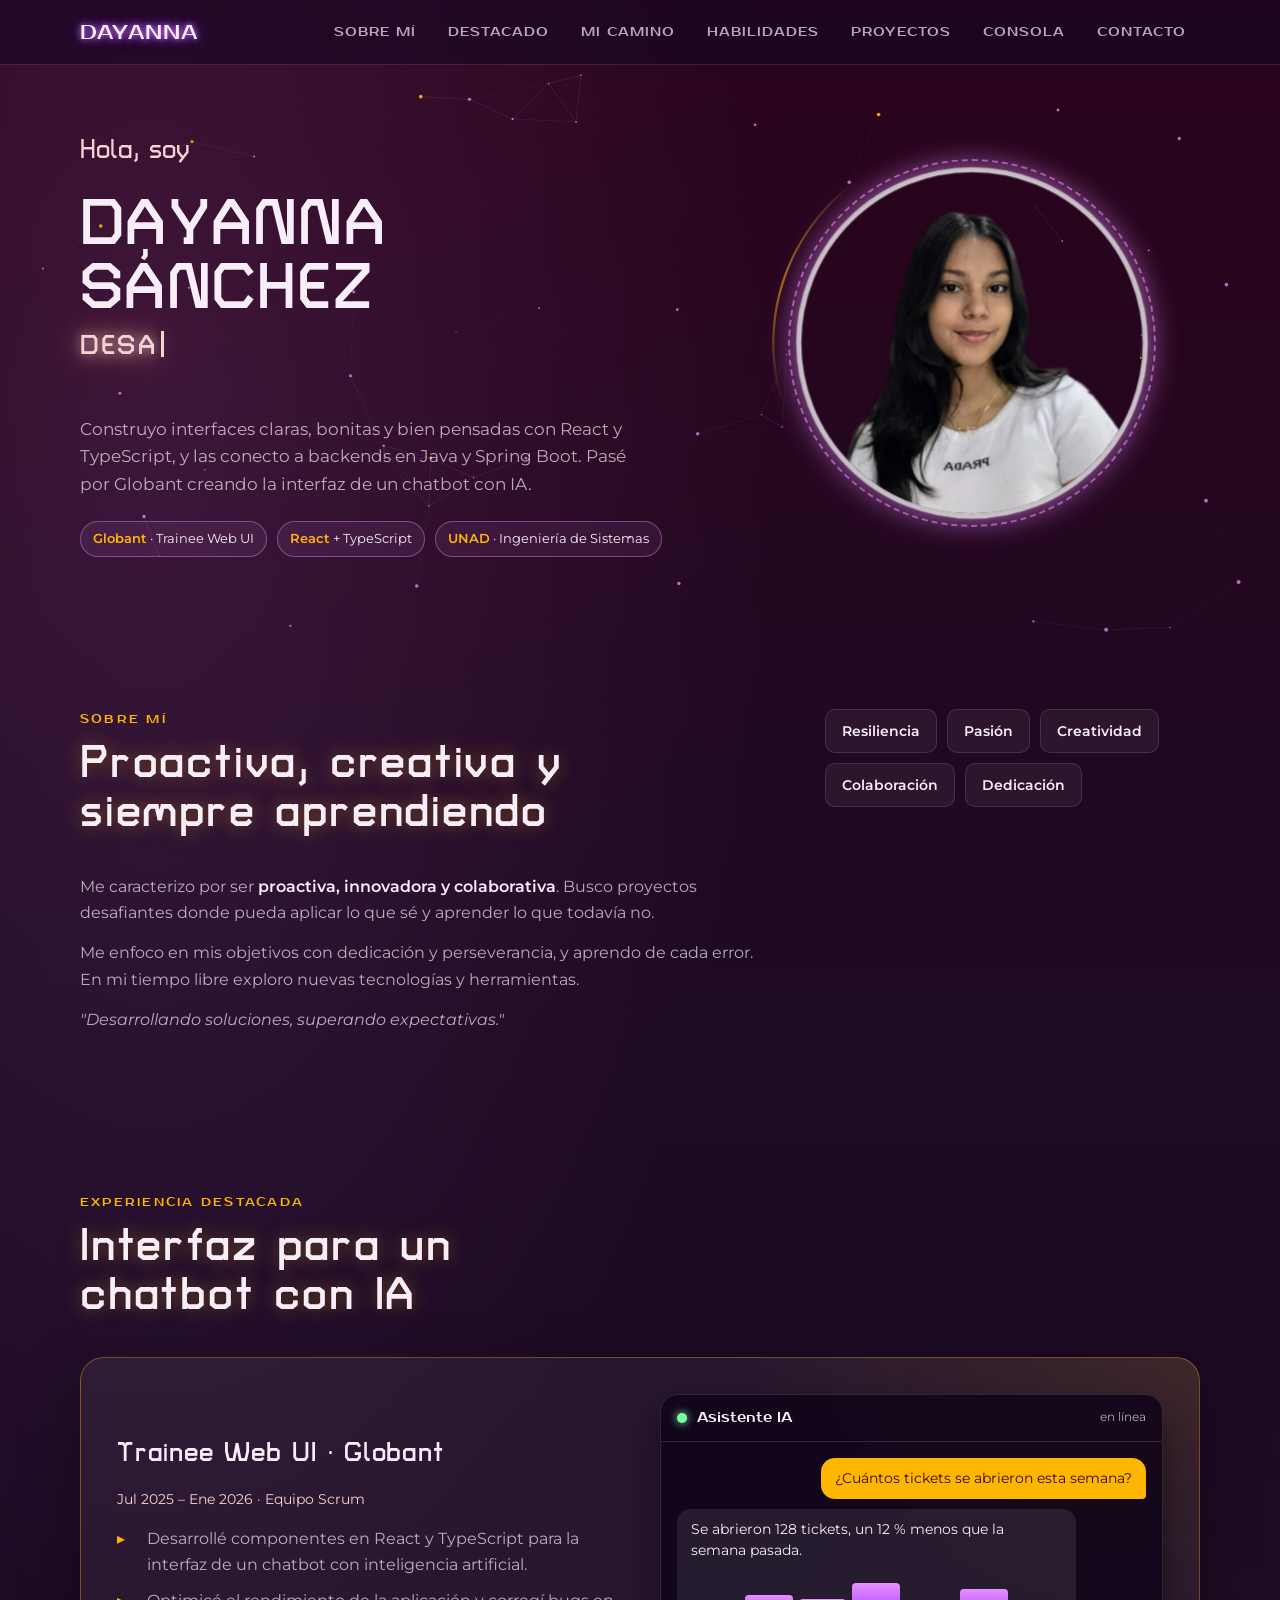
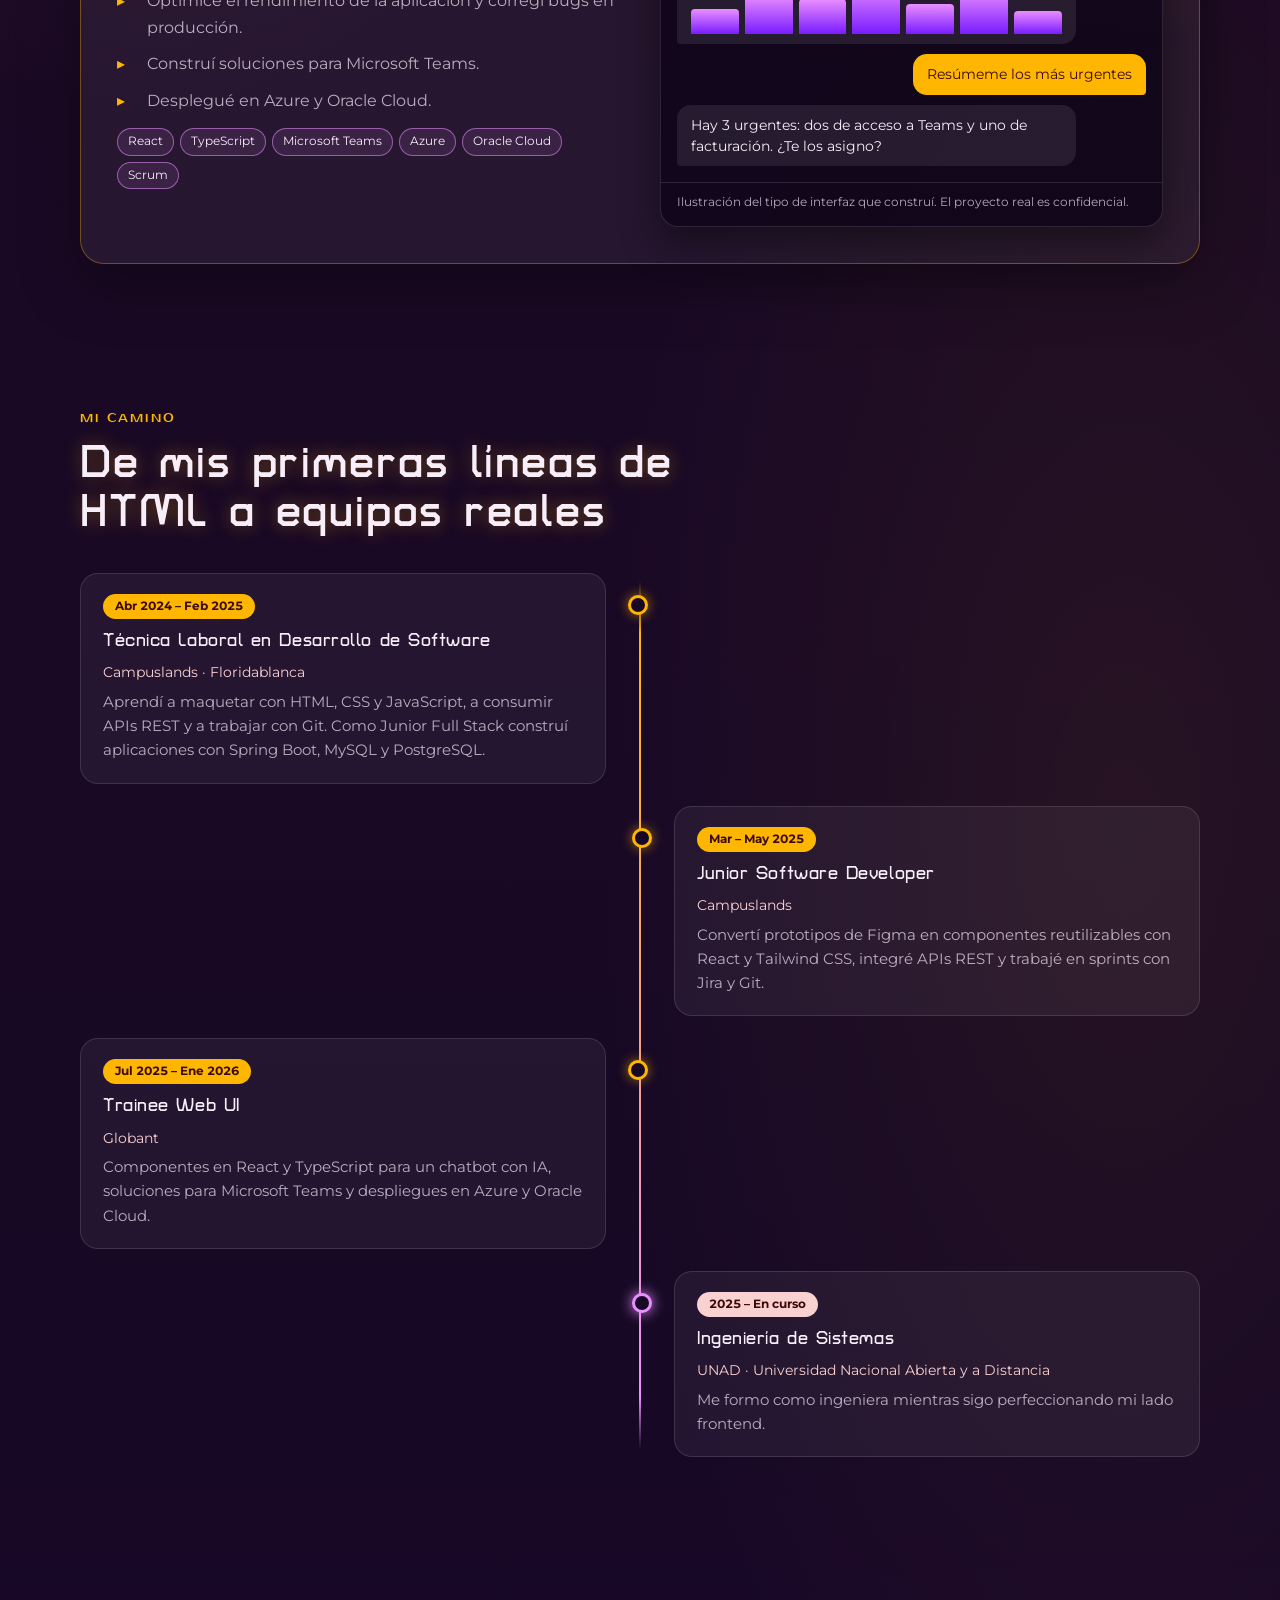
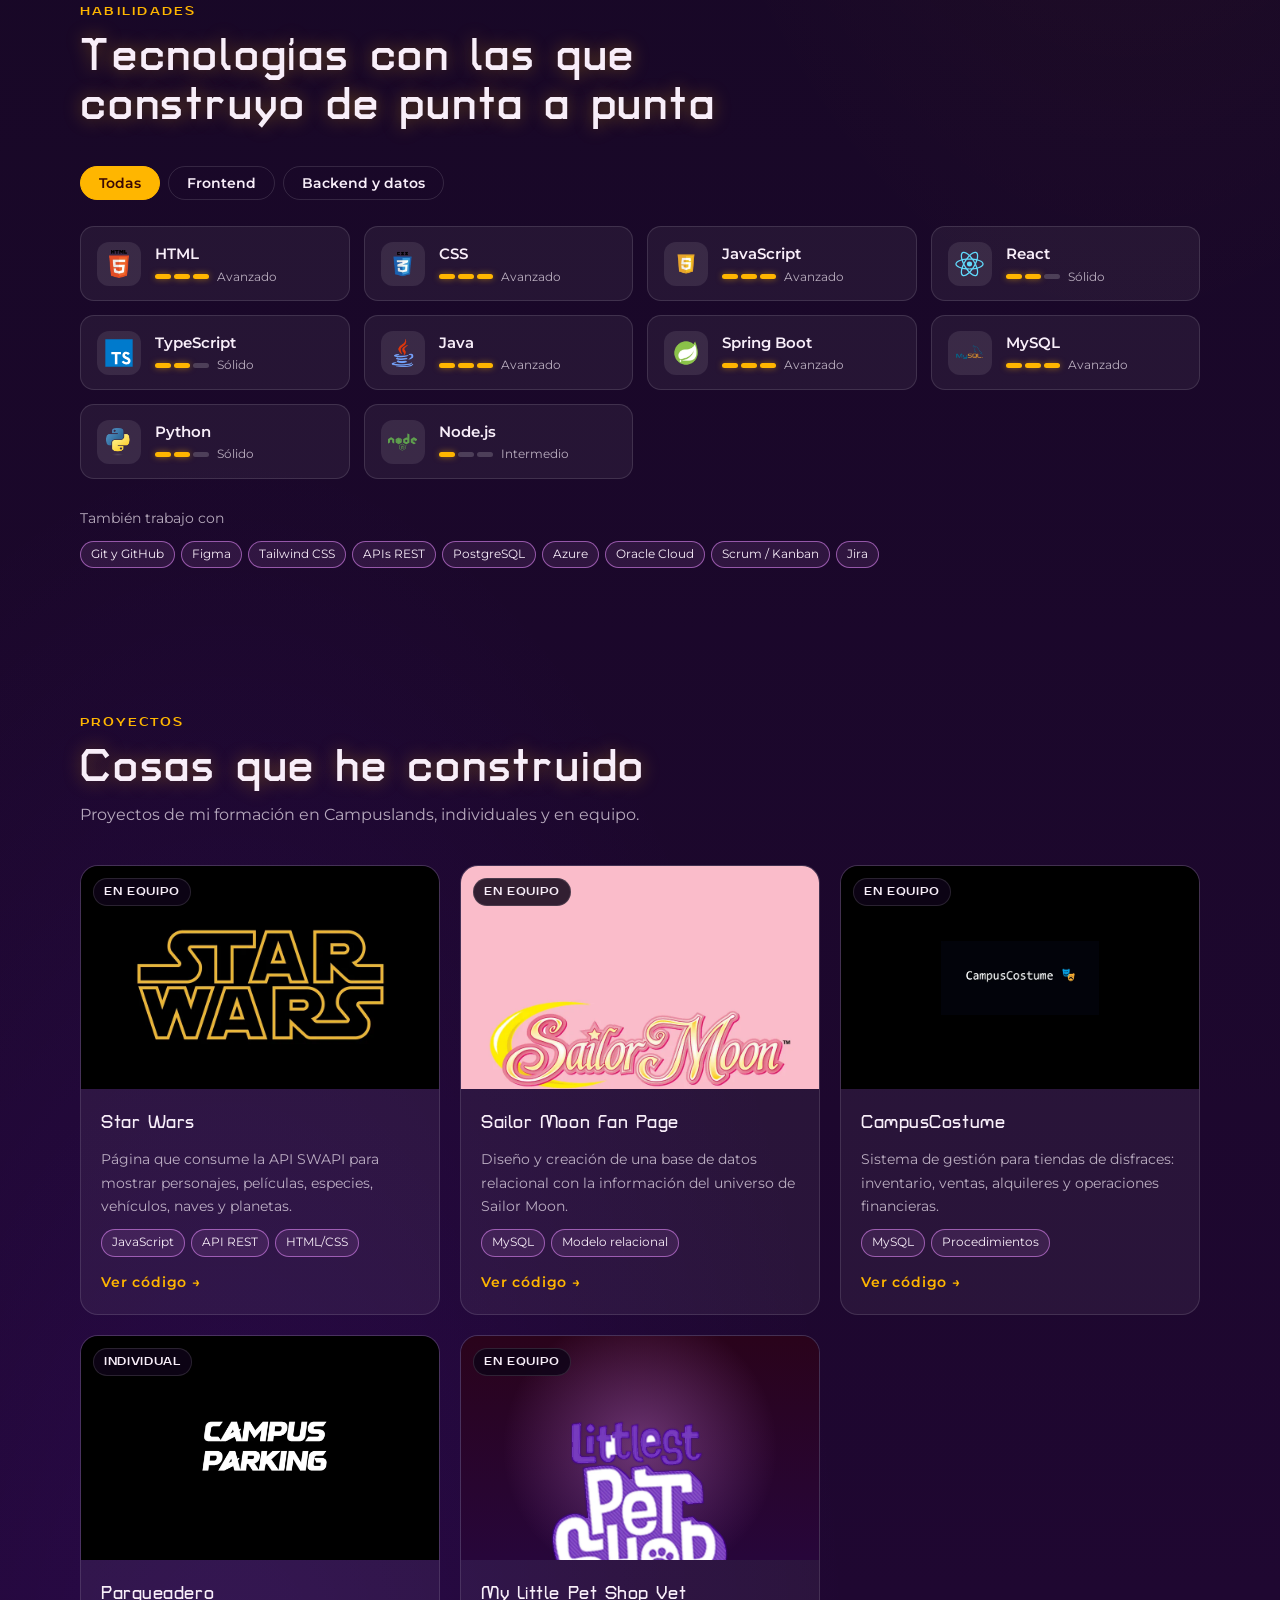
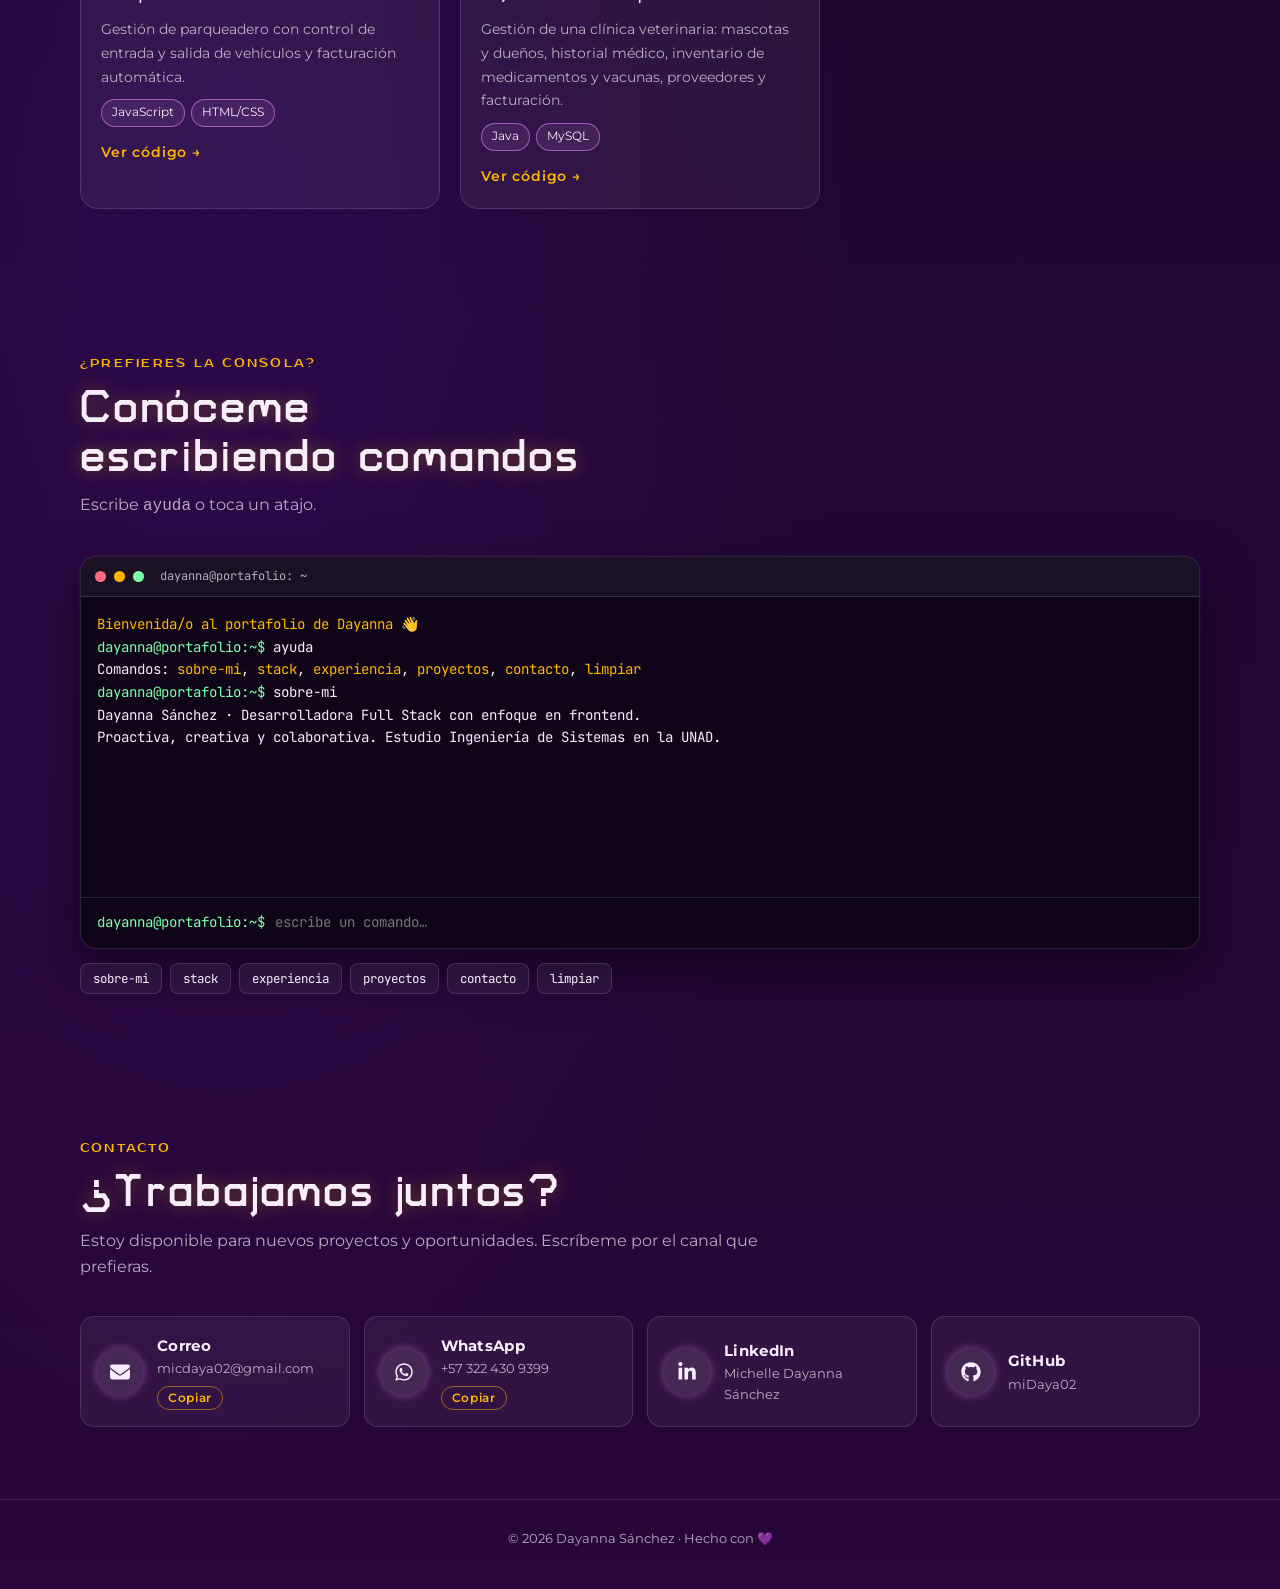
<file: index.html>
<!DOCTYPE html>
<html lang="es">
<head>
    <meta charset="UTF-8">
    <meta http-equiv="refresh" content="0; url=HTML/index.html">
    <title>Dayanna Sanchez | Portafolio</title>
    <link rel="icon" type="image/png" href="img/logo.png">
</head>
<body style="background:#2a031b;">
    <script>location.replace('HTML/index.html');</script>
</body>
</html>
</file>
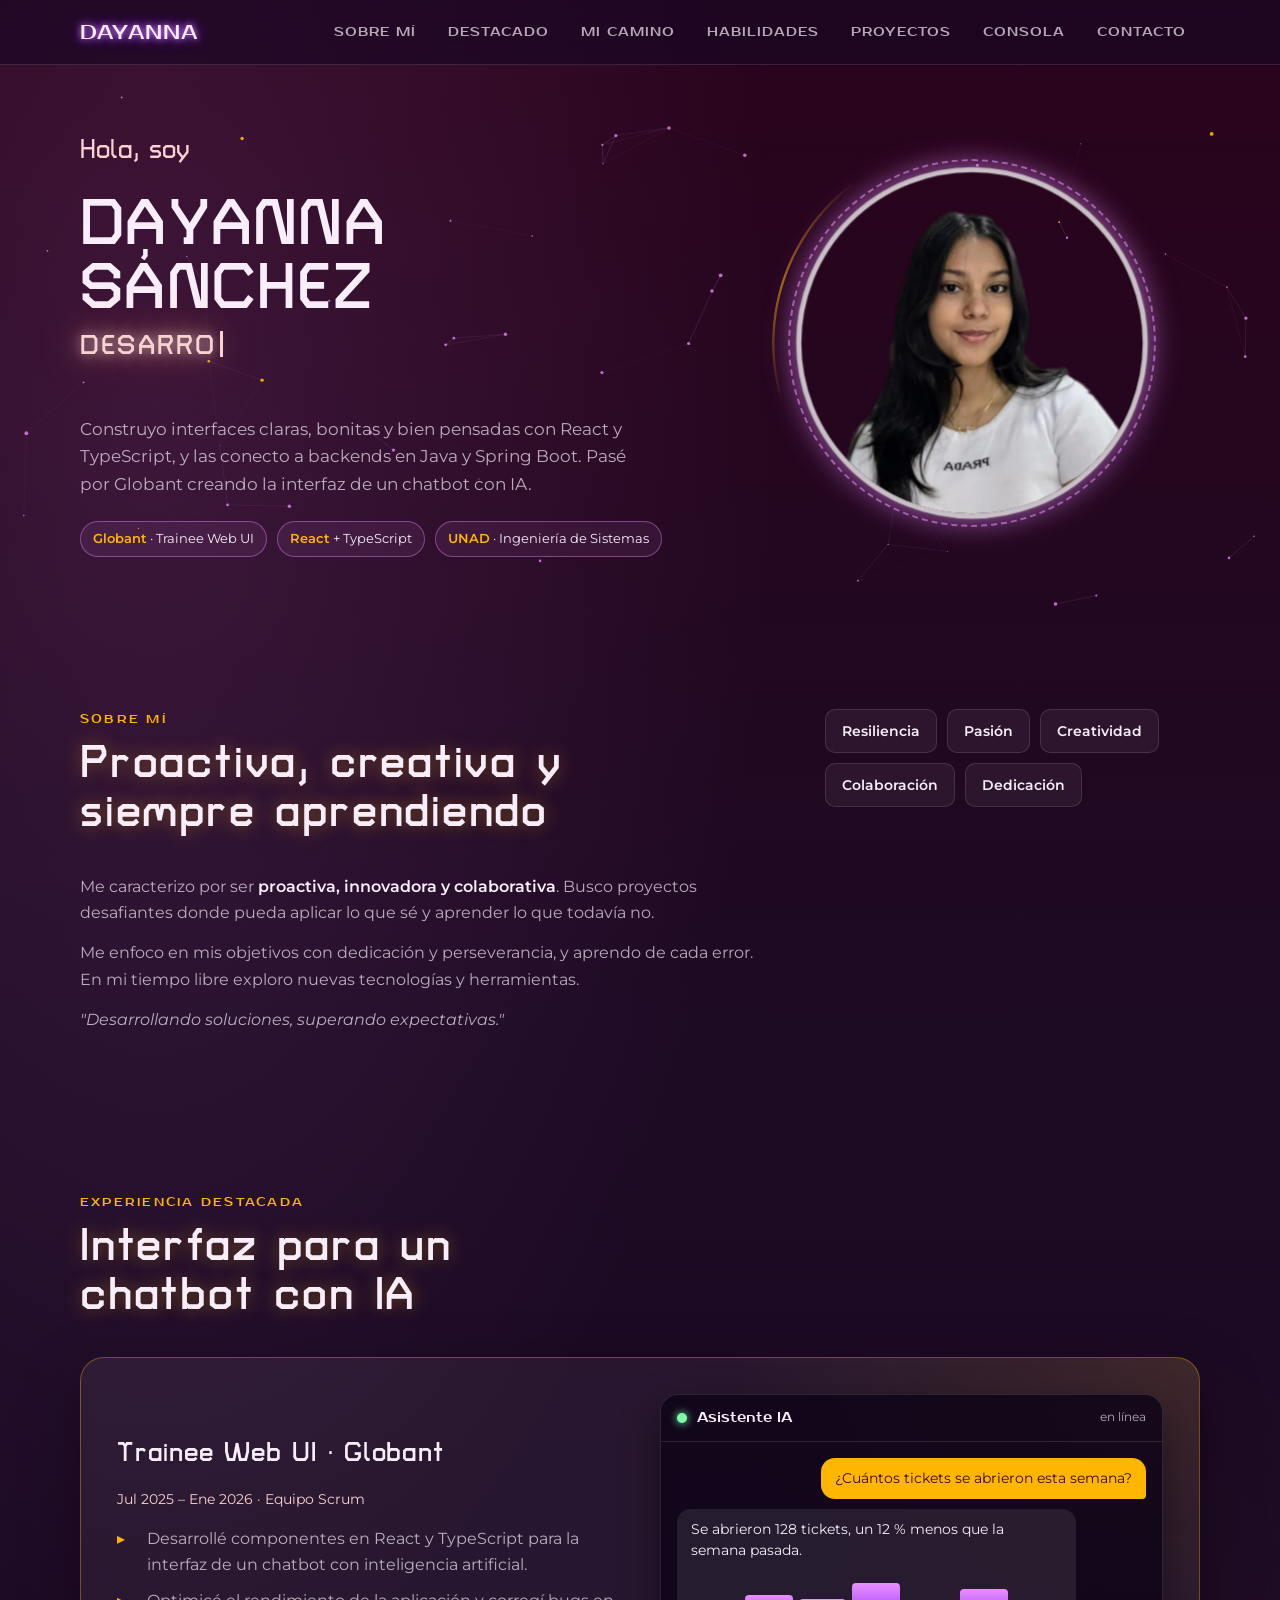
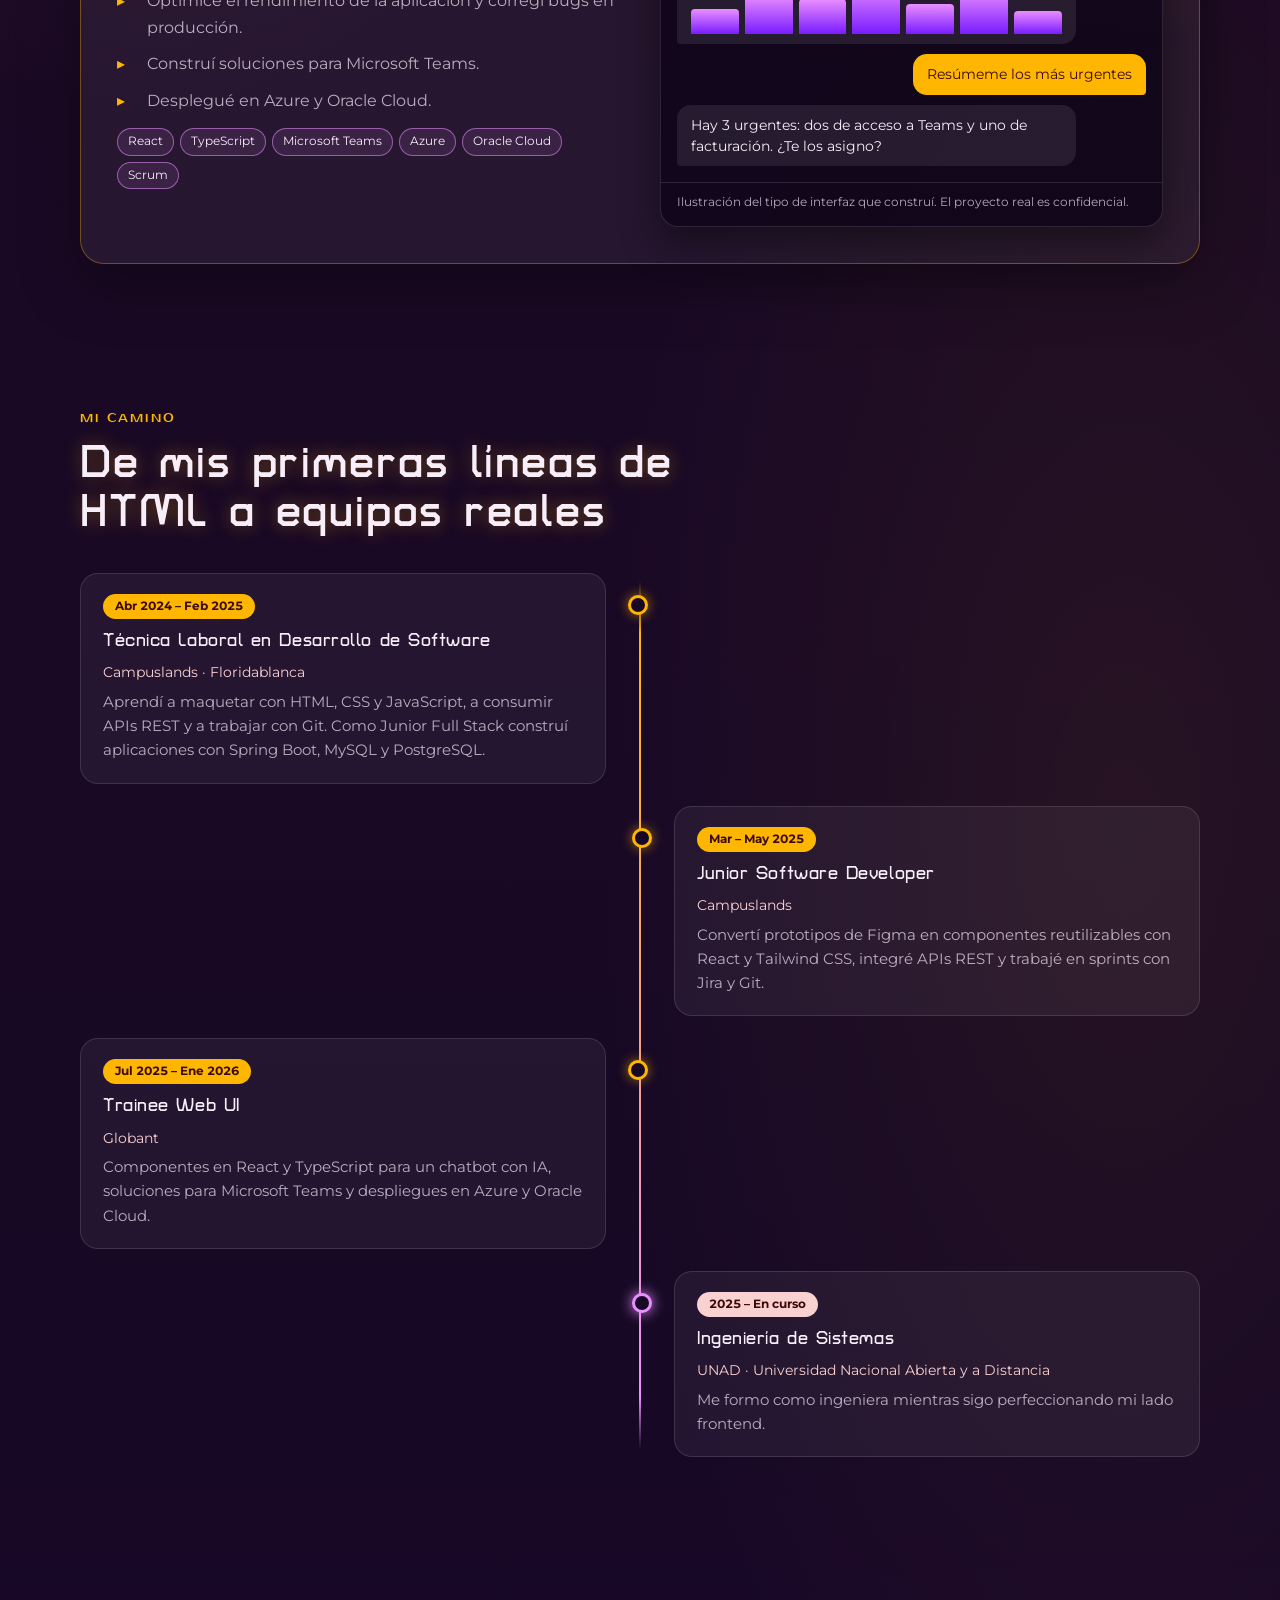
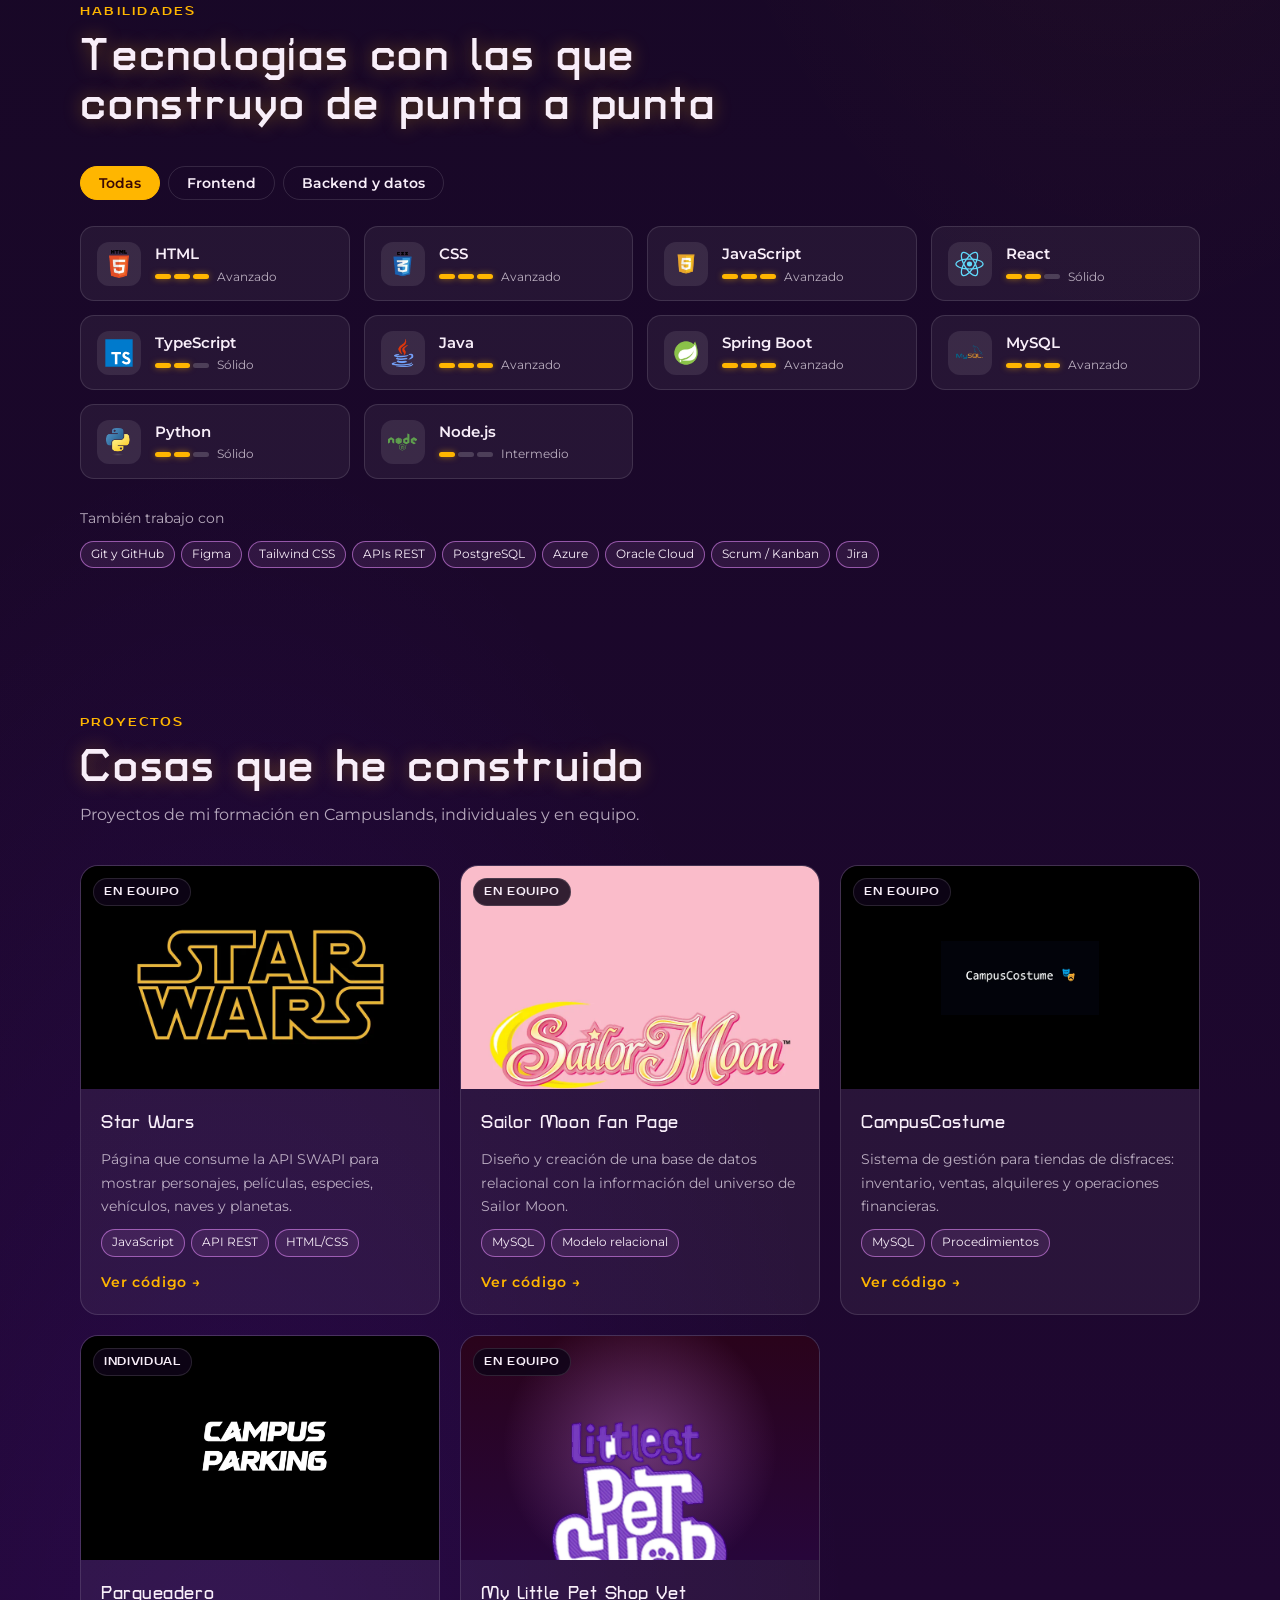
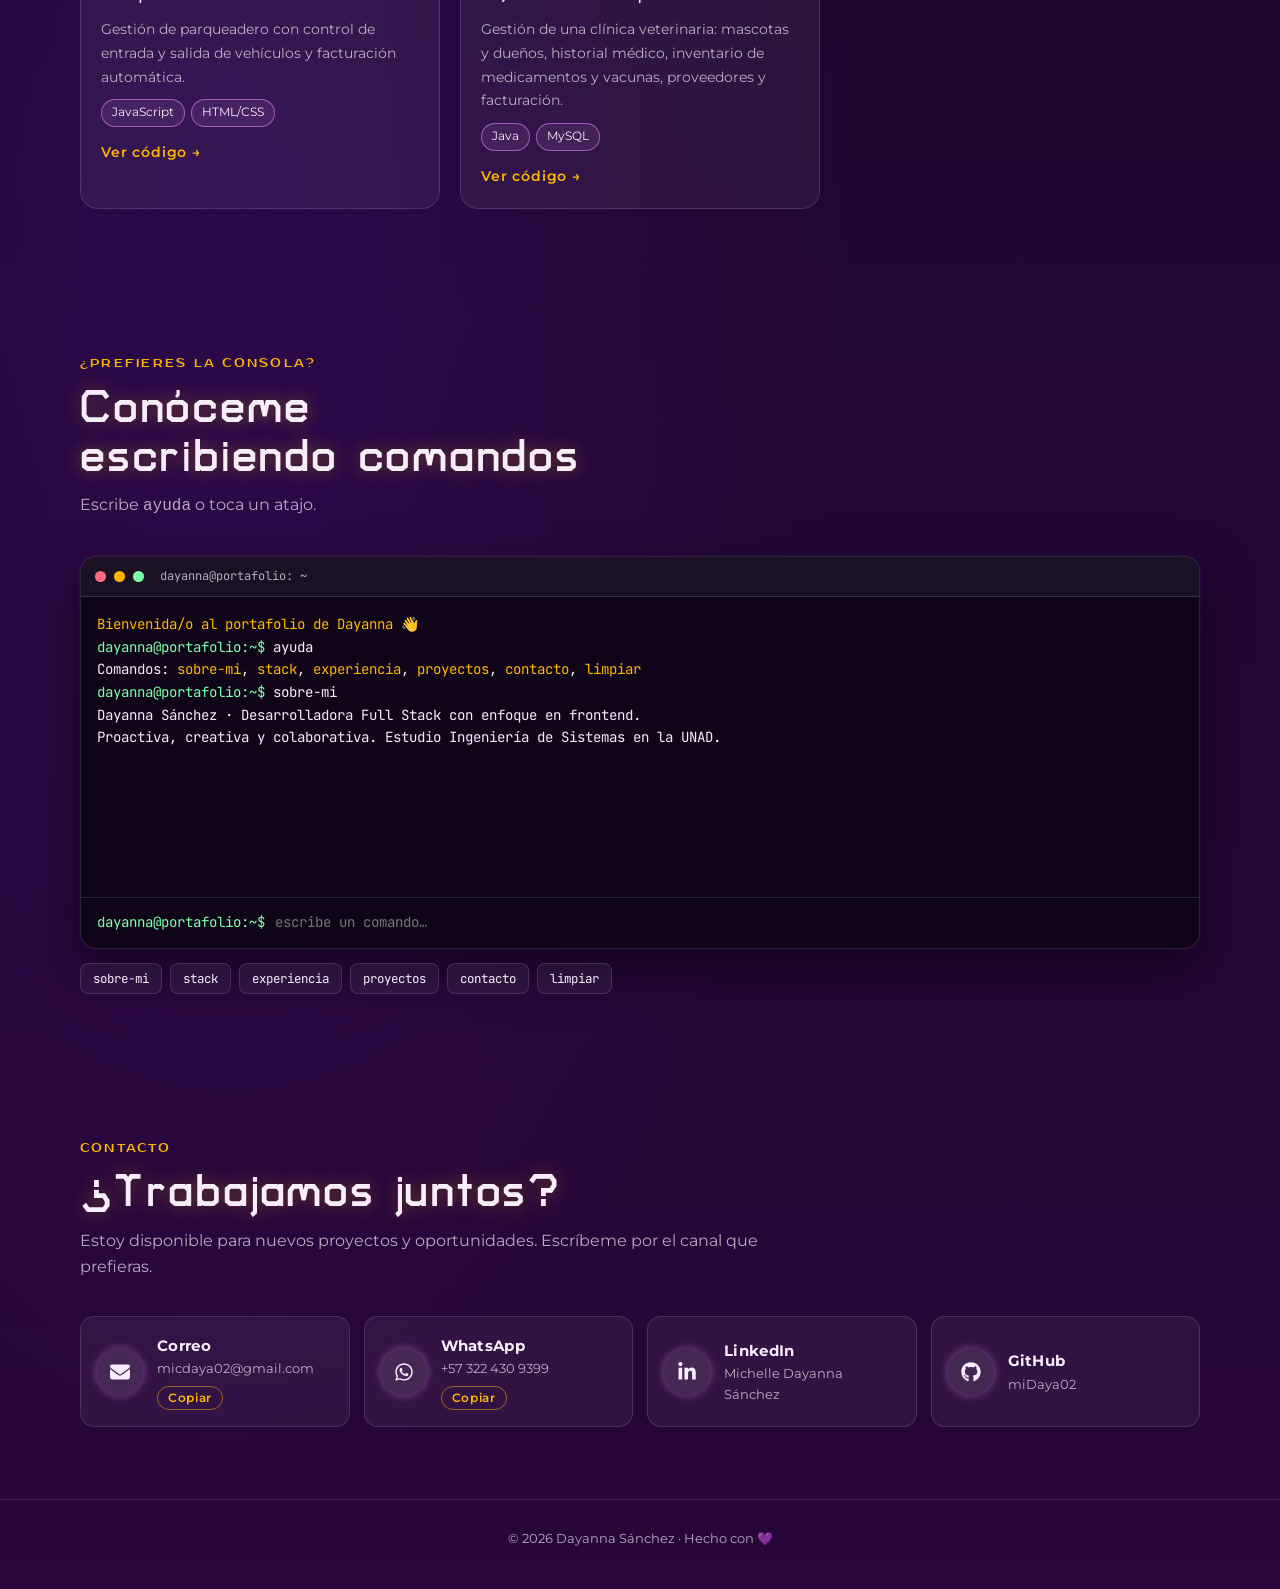
<file: HTML/index.html>
<!DOCTYPE html>
<html lang="es">
<head>
<meta charset="UTF-8">
<meta name="viewport" content="width=device-width, initial-scale=1.0, viewport-fit=cover">
<link rel="icon" type="image/webp" href="../img/dayanna.webp">
<title>Dayanna Sánchez · Portafolio</title>
<meta name="claude:viewport-fit-sides" content="cover">
<meta name="description" content="Dayanna Sánchez, desarrolladora Full Stack con enfoque en frontend: React, TypeScript, Java y Spring Boot.">
<meta property="og:title" content="Dayanna Sánchez · Desarrolladora Full Stack">
<meta property="og:description" content="Interfaces claras y bien pensadas con React y TypeScript. Ex Trainee Web UI en Globant.">
<meta property="og:image" content="../img/dayanna.webp">
<link rel="preconnect" href="https://fonts.googleapis.com">
<link rel="preconnect" href="https://fonts.gstatic.com" crossorigin>
<link rel="stylesheet" href="https://fonts.googleapis.com/css2?family=Turret+Road:wght@400;700;800&family=Montserrat:wght@400;500;600;700&family=Prosto+One&family=JetBrains+Mono:wght@400;600&display=swap">
<style>
/* Layout: una sola columna centrada de 1120px sobre un fondo continuo (noche morada + destellos dorados),
   hero con constelación interactiva, caso destacado a dos columnas, terminal como cierre lúdico. */
:root {
  color-scheme: dark;
  --bg: #170825;
  --bg-top: #2a031b;
  --bg-bottom: #27063a;
  --surface: rgba(255, 255, 255, 0.055);
  --surface-2: rgba(255, 255, 255, 0.09);
  --line: rgba(255, 255, 255, 0.12);
  --fg: #f8eef9;
  --muted: rgba(248, 238, 249, 0.7);
  --gold: #ffb600;
  --gold-ink: #3b0a05;
  --pink: #f9d1d1;
  --violet: #ea8fff;
  --violet-deep: #7a1cff;
  --term-bg: #0f0418;
  --ok: #7dffa8;

  --font-display: "Turret Road", "Prosto One", system-ui, sans-serif;
  --font-label: "Prosto One", "Turret Road", system-ui, sans-serif;
  --font-body: "Montserrat", system-ui, -apple-system, "Segoe UI", sans-serif;
  --font-ui: "Montserrat", system-ui, -apple-system, "Segoe UI", sans-serif;
  --font-mono: "JetBrains Mono", ui-monospace, "SFMono-Regular", Menlo, Consolas, monospace;

  --step-0: 1rem;
  --step-1: 1.25rem;
  --step-2: 1.6rem;
  --step-3: clamp(2rem, 4.5vw, 2.8rem);
  --step-4: clamp(2.4rem, 6vw, 4rem);
  --radius: 18px;
  --wrap: 1120px;
}

* { box-sizing: border-box; }
html { scroll-behavior: smooth; scroll-padding-top: 84px; }
body {
  margin: 0;
  color: var(--fg);
  font-family: var(--font-body);
  font-size: var(--step-0);
  line-height: 1.65;
  background-color: var(--bg);
  background-image:
    radial-gradient(ellipse 70% 30% at 12% 6%, rgba(234, 143, 255, 0.12), transparent 70%),
    radial-gradient(ellipse 60% 25% at 88% 38%, rgba(255, 182, 0, 0.06), transparent 70%),
    radial-gradient(ellipse 70% 30% at 18% 78%, rgba(122, 28, 255, 0.12), transparent 70%),
    linear-gradient(to bottom, var(--bg-top) 0%, #1d0a23 16%, var(--bg) 45%, #1f0731 75%, var(--bg-bottom) 100%);
  overflow-x: hidden;
}
body::before {
  content: ""; position: fixed; inset: 0 0 auto; height: env(safe-area-inset-top, 0px);
  z-index: 30; background: var(--bg-top);
}
img { max-width: 100%; display: block; }
a { color: inherit; }
:focus-visible { outline: 2px solid var(--gold); outline-offset: 3px; border-radius: 6px; }

.wrap {
  width: 100%;
  max-width: calc(var(--wrap) + 2 * 16px);
  margin-inline: auto;
  padding-left: max(16px, env(safe-area-inset-left, 0px));
  padding-right: max(16px, env(safe-area-inset-right, 0px));
}
section { padding-block: 72px; }
.eyebrow {
  font-family: var(--font-label);
  font-size: 0.78rem;
  letter-spacing: 0.18em;
  text-transform: uppercase;
  color: var(--gold);
}
h1, h2, h3 { text-wrap: balance; margin: 0; }
h2 {
  font-family: var(--font-display);
  font-weight: 800;
  font-size: var(--step-3);
  letter-spacing: 0.04em;
  line-height: 1.1;
  text-shadow: 0 0 18px rgba(255, 182, 0, 0.35);
}
.section-head { display: grid; gap: 10px; margin-bottom: 36px; max-width: 62ch; }
.section-head p { margin: 0; color: var(--muted); }

/* ---------- Barra superior ---------- */
.topbar {
  position: sticky; top: env(safe-area-inset-top, 0px); z-index: 20;
  backdrop-filter: blur(16px); -webkit-backdrop-filter: blur(16px);
  background: rgba(23, 8, 37, 0.62);
  border-bottom: 1px solid var(--line);
}
.topbar .wrap { display: flex; align-items: center; justify-content: space-between; gap: 16px; min-height: 64px; }
.brand {
  font-family: var(--font-label); font-size: 1.25rem; text-decoration: none; letter-spacing: 0.06em;
  text-shadow: 0 0 6px var(--violet), 0 0 14px var(--violet-deep);
}
.brand span { color: var(--gold); text-shadow: none; }
.nav { display: flex; gap: 4px; list-style: none; margin: 0; padding: 0; }
.nav a {
  display: block; padding: 8px 14px; border-radius: 999px; text-decoration: none;
  font-family: var(--font-label); font-size: 0.8rem; letter-spacing: 0.08em; color: var(--muted);
  transition: color .25s, background-color .25s;
}
.nav a:hover, .nav a.activo { color: var(--gold-ink); background: var(--gold); }
.menu-btn {
  display: none; background: var(--surface-2); color: var(--fg); border: 1px solid var(--line);
  border-radius: 10px; padding: 8px 12px; font-family: var(--font-label); font-size: 0.8rem; cursor: pointer;
}
@media (max-width: 860px) {
  .menu-btn { display: inline-block; }
  .nav { display: none; }
  .nav.abierto {
    display: grid; position: absolute; top: 100%; left: 0; right: 0; gap: 2px;
    padding: 12px max(16px, env(safe-area-inset-right, 0px)) 16px max(16px, env(safe-area-inset-left, 0px));
    background: rgba(23, 8, 37, 0.97); border-bottom: 1px solid var(--line);
  }
  .nav.abierto a { padding: 12px 14px; font-size: 0.9rem; }
}

/* ---------- Hero ---------- */
.hero { position: relative; padding-block: 64px 80px; overflow: hidden; }
#constelacion { position: absolute; inset: 0; width: 100%; height: 100%; z-index: 0; }
.hero .wrap {
  position: relative; z-index: 1;
  display: grid; grid-template-columns: minmax(0, 1.15fr) minmax(0, 0.85fr); gap: 48px; align-items: center;
}
.hero-text { min-width: 0; display: grid; gap: 22px; animation: entra .9s ease both; }
.hola { font-family: var(--font-display); font-size: var(--step-2); font-weight: 700; color: var(--pink); margin: 0; }
.hero h1 {
  font-family: var(--font-display); font-weight: 800; font-size: var(--step-4); line-height: 1;
  letter-spacing: 0.02em;
}
.rol {
  display: block; min-height: 2.3em; margin-top: 10px;
  font-size: clamp(1.15rem, 2.8vw, 1.7rem); letter-spacing: 0.08em; color: var(--pink);
  text-shadow: 0 0 12px #fff8, 0 0 28px rgba(255, 169, 169, 0.7), 0 0 44px rgba(255, 182, 0, 0.5);
}
.cursor { display: inline-block; width: 3px; height: 0.95em; margin-left: 4px; background: var(--pink); vertical-align: -0.1em; animation: parpadeo .8s steps(1) infinite; }
.hero-bio { margin: 0; max-width: 52ch; color: var(--muted); font-size: 1.05rem; }
.cta { display: flex; flex-wrap: wrap; gap: 12px; }
.btn {
  display: inline-flex; align-items: center; gap: 10px; padding: 12px 22px; border-radius: 999px;
  font-family: var(--font-ui); font-weight: 600; font-size: 0.9rem; letter-spacing: 0.02em; text-decoration: none; cursor: pointer;
  border: 1px solid var(--line); background: var(--surface-2); color: var(--fg);
  transition: transform .25s, box-shadow .25s, background-color .25s;
}
.btn:hover { transform: translateY(-2px); box-shadow: 0 0 22px rgba(234, 143, 255, 0.45); }
.btn.primario { background: var(--gold); color: var(--gold-ink); border-color: var(--gold); font-weight: 700; }
.btn.primario:hover { box-shadow: 0 0 24px rgba(255, 182, 0, 0.6); }
.datos { display: flex; flex-wrap: wrap; gap: 10px; margin: 0; padding: 0; list-style: none; }
.datos li {
  font-size: 0.82rem; padding: 6px 12px; border-radius: 999px; border: 1px solid rgba(234, 143, 255, 0.4);
  background: rgba(234, 143, 255, 0.08);
}
.datos b { color: var(--gold); font-weight: 600; }

.foto-zona { display: grid; place-items: center; perspective: 900px; animation: entra 1.1s .15s ease both; }
.foto {
  position: relative; width: min(340px, 78vw); aspect-ratio: 1; max-width: 100%;
  transform-style: preserve-3d; transition: transform .2s ease-out;
}
.foto::before {
  content: ""; position: absolute; inset: -14px; border-radius: 50%;
  border: 2px dashed rgba(234, 143, 255, 0.55); animation: girar 22s linear infinite;
}
.foto::after {
  content: ""; position: absolute; inset: -30px; border-radius: 50%;
  background: conic-gradient(from 0deg, transparent 0 70%, rgba(255, 182, 0, 0.55) 80%, transparent 90%);
  -webkit-mask: radial-gradient(farthest-side, transparent calc(100% - 3px), #000 calc(100% - 2px));
          mask: radial-gradient(farthest-side, transparent calc(100% - 3px), #000 calc(100% - 2px));
  animation: girar 6s linear infinite;
}
.foto img {
  width: 100%; height: 100%; object-fit: cover; object-position: center 20%; border-radius: 50%;
  border: 5px solid rgba(255, 255, 255, 0.75); box-shadow: 0 0 32px rgba(234, 143, 255, 0.7);
  transform: translateZ(30px);
}
.sello {
  position: absolute; right: -6px; bottom: 18px; transform: translateZ(60px);
  font-family: var(--font-label); font-size: 0.72rem; letter-spacing: 0.08em; line-height: 1.3;
  padding: 8px 12px; border-radius: 12px; background: var(--gold); color: var(--gold-ink);
  box-shadow: 0 8px 24px rgba(0, 0, 0, 0.4);
}
@media (max-width: 860px) {
  .hero .wrap { grid-template-columns: minmax(0, 1fr); gap: 40px; }
  .foto-zona { order: -1; }
  .hero-text { text-align: center; justify-items: center; }
  .cta, .datos { justify-content: center; }
}

/* ---------- Sobre mí ---------- */
.sobre .wrap { display: grid; grid-template-columns: minmax(0, 1.3fr) minmax(0, 0.7fr); gap: 48px; align-items: start; }
.sobre p { margin: 0 0 14px; max-width: 62ch; color: var(--muted); }
.sobre p strong { color: var(--fg); font-weight: 600; }
.valores { display: flex; flex-wrap: wrap; gap: 10px; align-content: start; }
.valor {
  font-family: var(--font-ui); font-weight: 600; font-size: 0.85rem; padding: 10px 16px; border-radius: 10px;
  border: 1px solid var(--line); background: var(--surface);
  transition: border-color .25s, box-shadow .25s, transform .25s;
}
.valor:hover { border-color: var(--gold); box-shadow: 0 0 16px rgba(255, 182, 0, 0.35); transform: translateY(-2px); }
.lema { margin-top: 18px; font-style: italic; color: var(--pink); }
@media (max-width: 860px) { .sobre .wrap { grid-template-columns: minmax(0, 1fr); gap: 24px; } }

/* ---------- Caso destacado ---------- */
.caso {
  display: grid; grid-template-columns: minmax(0, 1fr) minmax(0, 1fr); gap: 40px; align-items: center;
  padding: 36px; border-radius: 24px; border: 1px solid rgba(255, 182, 0, 0.35);
  background:
    radial-gradient(ellipse 60% 80% at 100% 0%, rgba(255, 182, 0, 0.10), transparent 70%),
    var(--surface);
  box-shadow: 0 20px 60px rgba(0, 0, 0, 0.35);
}
.caso-texto { min-width: 0; display: grid; gap: 14px; }
.caso-texto h3 { font-family: var(--font-display); font-size: var(--step-2); font-weight: 800; letter-spacing: 0.03em; }
.caso-meta { color: var(--pink); font-size: 0.9rem; margin: 0; }
.caso-lista { margin: 0; padding: 0; list-style: none; display: grid; gap: 10px; }
.caso-lista li { display: grid; grid-template-columns: 22px minmax(0, 1fr); gap: 8px; color: var(--muted); }
.caso-lista li::before { content: "▸"; color: var(--gold); }
.tags { display: flex; flex-wrap: wrap; gap: 6px; margin: 0; padding: 0; list-style: none; }
.tags li {
  font-size: 0.74rem; padding: 3px 10px; border-radius: 999px;
  border: 1px solid rgba(234, 143, 255, 0.55); background: rgba(234, 143, 255, 0.1);
}
.chat {
  min-width: 0; border-radius: 18px; overflow: hidden; border: 1px solid var(--line);
  background: rgba(15, 4, 24, 0.85); box-shadow: 0 16px 40px rgba(0, 0, 0, 0.45);
}
.chat-barra { display: flex; align-items: center; gap: 10px; padding: 12px 16px; border-bottom: 1px solid var(--line); }
.chat-barra .punto { width: 10px; height: 10px; border-radius: 50%; background: var(--ok); box-shadow: 0 0 8px var(--ok); }
.chat-barra b { font-family: var(--font-label); font-weight: 400; font-size: 0.85rem; }
.chat-barra small { color: var(--muted); margin-left: auto; font-size: 0.72rem; }
.chat-cuerpo { padding: 16px; display: grid; gap: 10px; min-height: 290px; align-content: start; }
.msg { max-width: 85%; padding: 10px 14px; border-radius: 14px; font-size: 0.86rem; line-height: 1.5; animation: burbuja .35s ease both; }
.msg.yo { justify-self: end; background: var(--gold); color: var(--gold-ink); border-bottom-right-radius: 4px; }
.msg.bot { justify-self: start; background: var(--surface-2); border-bottom-left-radius: 4px; }
.mini-grafica { display: flex; align-items: flex-end; gap: 6px; height: 64px; margin-top: 10px; }
.mini-grafica span { flex: 1; border-radius: 4px 4px 0 0; background: linear-gradient(to top, var(--violet-deep), var(--violet)); }
.escribiendo { display: inline-flex; gap: 4px; }
.escribiendo i { width: 6px; height: 6px; border-radius: 50%; background: var(--muted); animation: salto 1s infinite; }
.escribiendo i:nth-child(2) { animation-delay: .15s; } .escribiendo i:nth-child(3) { animation-delay: .3s; }
.chat-nota { margin: 0; padding: 10px 16px 14px; font-size: 0.72rem; color: var(--muted); border-top: 1px solid var(--line); }
@media (max-width: 860px) { .caso { grid-template-columns: minmax(0, 1fr); padding: 22px; } }

/* ---------- Mi camino ---------- */
.timeline { position: relative; display: grid; gap: 22px; }
.timeline::before {
  content: ""; position: absolute; top: 8px; bottom: 8px; left: 50%; width: 2px; transform: translateX(-50%);
  background: linear-gradient(to bottom, transparent, var(--gold) 6%, var(--violet) 94%, transparent);
}
.hito { position: relative; width: calc(50% - 34px); }
.hito:nth-child(odd) { justify-self: start; }
.hito:nth-child(even) { justify-self: end; }
.hito::after {
  content: ""; position: absolute; top: 22px; width: 14px; height: 14px; border-radius: 50%;
  background: var(--bg); border: 3px solid var(--gold); box-shadow: 0 0 12px rgba(255, 182, 0, 0.6);
}
.hito:nth-child(odd)::after { right: -42px; }
.hito:nth-child(even)::after { left: -42px; }
.hito.actual::after { border-color: var(--violet); box-shadow: 0 0 14px var(--violet); }
.hito-card { padding: 20px 22px; border-radius: var(--radius); border: 1px solid var(--line); background: var(--surface); display: grid; gap: 6px; }
.hito-fecha { justify-self: start; font-size: 0.72rem; font-weight: 700; padding: 3px 12px; border-radius: 999px; background: var(--gold); color: var(--gold-ink); font-variant-numeric: tabular-nums; }
.hito.actual .hito-fecha { background: var(--pink); }
.hito-card h3 { font-family: var(--font-display); font-weight: 700; font-size: 1.15rem; letter-spacing: 0.03em; }
.hito-lugar { margin: 0; color: var(--pink); font-size: 0.85rem; }
.hito-desc { margin: 0; color: var(--muted); font-size: 0.92rem; }
@media (max-width: 760px) {
  .timeline::before { left: 7px; transform: none; }
  .hito, .hito:nth-child(odd), .hito:nth-child(even) { width: auto; justify-self: stretch; margin-left: 30px; }
  .hito:nth-child(odd)::after, .hito:nth-child(even)::after { left: -30px; right: auto; }
}

/* ---------- Habilidades ---------- */
.filtros { display: flex; flex-wrap: wrap; gap: 8px; margin-bottom: 26px; }
.filtro {
  font-family: var(--font-ui); font-weight: 600; font-size: 0.85rem; padding: 8px 18px; border-radius: 999px; cursor: pointer;
  background: transparent; color: var(--fg); border: 1px solid var(--line);
}
.filtro[aria-pressed="true"] { background: var(--gold); color: var(--gold-ink); border-color: var(--gold); }
.skills { display: grid; grid-template-columns: repeat(auto-fill, minmax(220px, 1fr)); gap: 14px; }
.skill {
  display: grid; grid-template-columns: 44px minmax(0, 1fr); gap: 14px; align-items: center;
  padding: 14px 16px; border-radius: 14px; border: 1px solid var(--line); background: var(--surface);
  transition: border-color .25s, transform .25s;
}
.skill:hover { border-color: rgba(255, 182, 0, 0.6); transform: translateY(-3px); }
.skill-ico { width: 44px; height: 44px; border-radius: 12px; background: var(--surface-2); display: grid; place-items: center; }
.skill-ico img { width: 64%; height: 64%; object-fit: contain; }
.skill b { display: block; font-weight: 600; font-size: 0.95rem; }
.nivel { display: flex; align-items: center; gap: 8px; font-size: 0.75rem; color: var(--muted); }
.nivel i { display: inline-flex; gap: 3px; }
.nivel i span { width: 16px; height: 5px; border-radius: 3px; background: rgba(255, 255, 255, 0.18); }
.nivel i span.on { background: var(--gold); box-shadow: 0 0 6px rgba(255, 182, 0, 0.5); }
.tambien { margin-top: 28px; display: grid; gap: 10px; }
.tambien p { margin: 0; color: var(--muted); font-size: 0.9rem; }

/* ---------- Proyectos ---------- */
.proyectos { display: grid; grid-template-columns: repeat(auto-fill, minmax(min(100%, 320px), 1fr)); gap: 20px; }
.proyecto {
  display: grid; grid-template-rows: auto 1fr; border-radius: var(--radius); overflow: hidden;
  border: 1px solid var(--line); background: var(--surface);
  transition: transform .3s, box-shadow .3s, border-color .3s;
}
.proyecto:hover { transform: translateY(-6px); border-color: rgba(255, 182, 0, 0.55); box-shadow: 0 0 28px rgba(255, 182, 0, 0.25); }
.proyecto-img { position: relative; aspect-ratio: 16 / 10; max-width: 100%; overflow: hidden; display: grid; place-items: center; }
.proyecto-img img { width: 100%; height: 100%; object-fit: cover; transition: transform .6s; }
.proyecto:hover .proyecto-img img { transform: scale(1.06); }
.proyecto-img.contener { background: #000; }
.proyecto-img.contener img { object-fit: contain; padding: 10% 12%; }
.proyecto-img.morado { background: radial-gradient(circle, rgba(234, 143, 255, 0.35), transparent 65%), linear-gradient(var(--bg-top), var(--bg-bottom)); }
.proyecto-img.rosa { background: #fbd3e4; }
.badge {
  position: absolute; top: 12px; left: 12px; font-family: var(--font-label); font-size: 0.68rem; letter-spacing: 0.06em;
  padding: 4px 10px; border-radius: 999px; background: rgba(15, 4, 24, 0.85); border: 1px solid var(--line);
}
.proyecto-cuerpo { padding: 18px 20px 20px; display: grid; gap: 10px; align-content: start; }
.proyecto-cuerpo h3 { font-family: var(--font-display); font-weight: 700; font-size: 1.15rem; letter-spacing: 0.03em; }
.proyecto-cuerpo p { margin: 0; color: var(--muted); font-size: 0.9rem; }
.proyecto-link {
  justify-self: start; margin-top: 4px; font-family: var(--font-ui); font-weight: 600; font-size: 0.85rem; letter-spacing: 0.06em;
  color: var(--gold); text-decoration: none; border-bottom: 1px solid transparent; transition: border-color .2s;
}
.proyecto-link:hover { border-color: var(--gold); }

/* ---------- Terminal ---------- */
.terminal {
  border-radius: 16px; overflow: hidden; border: 1px solid var(--line); background: var(--term-bg);
  box-shadow: 0 20px 50px rgba(0, 0, 0, 0.5), 0 0 0 1px rgba(122, 28, 255, 0.15);
  font-family: var(--font-mono); font-size: 0.88rem;
}
.term-barra { display: flex; align-items: center; gap: 8px; padding: 10px 14px; background: rgba(255, 255, 255, 0.05); border-bottom: 1px solid var(--line); }
.term-barra span { width: 11px; height: 11px; border-radius: 50%; }
.term-barra span:nth-child(1) { background: #ff6b81; } .term-barra span:nth-child(2) { background: var(--gold); } .term-barra span:nth-child(3) { background: var(--ok); }
.term-barra small { margin-left: 8px; color: var(--muted); font-size: 0.75rem; }
.term-salida { height: 300px; overflow-y: auto; padding: 16px; line-height: 1.6; overflow-wrap: anywhere; }
.term-salida .linea { margin: 0; white-space: pre-wrap; }
.prompt { color: var(--ok); }
.term-salida .acento { color: var(--gold); }
.term-salida .suave { color: var(--muted); }
.term-entrada { display: flex; align-items: center; gap: 8px; padding: 12px 16px; border-top: 1px solid var(--line); }
.term-entrada input {
  flex: 1; min-width: 0; background: transparent; border: 0; color: var(--fg); font: inherit; caret-color: var(--gold);
}
.term-entrada input:focus { outline: none; }
.atajos { display: flex; flex-wrap: wrap; gap: 8px; margin-top: 14px; }
.atajo {
  font-family: var(--font-mono); font-size: 0.78rem; padding: 6px 12px; border-radius: 8px; cursor: pointer;
  background: var(--surface); color: var(--fg); border: 1px solid var(--line);
}
.atajo:hover { border-color: var(--gold); color: var(--gold); }

/* ---------- Contacto ---------- */
.contacto { display: grid; grid-template-columns: repeat(auto-fill, minmax(min(100%, 230px), 1fr)); gap: 14px; }
.canal {
  display: grid; grid-template-columns: 46px minmax(0, 1fr); gap: 14px; align-items: center;
  padding: 16px; border-radius: 14px; border: 1px solid var(--line); background: var(--surface); text-decoration: none;
  transition: border-color .25s, box-shadow .25s;
}
a.canal:hover, .canal:focus-within { border-color: rgba(234, 143, 255, 0.7); box-shadow: 0 0 20px rgba(234, 143, 255, 0.3); }
.canal-ico { width: 46px; height: 46px; border-radius: 50%; display: grid; place-items: center; background: var(--surface-2); color: var(--fg); box-shadow: 0 0 10px rgba(234, 143, 255, 0.45); transition: color .25s; }
.canal-ico .ico { width: 20px; height: 20px; display: block; }
a.canal:hover .canal-ico, .canal:focus-within .canal-ico { color: var(--gold); }
.canal b { display: block; font-family: var(--font-ui); font-weight: 700; font-size: 0.95rem; letter-spacing: 0.02em; }
.canal div > span { display: block; color: var(--muted); font-size: 0.82rem; overflow-wrap: anywhere; user-select: all; }
.copiar {
  margin-top: 6px; font-family: var(--font-ui); font-weight: 600; font-size: 0.72rem; letter-spacing: 0.06em; padding: 4px 10px; border-radius: 999px;
  background: transparent; color: var(--gold); border: 1px solid rgba(255, 182, 0, 0.5); cursor: pointer;
}
.pie { padding-block: 28px 40px; text-align: center; color: var(--muted); font-size: 0.8rem; border-top: 1px solid var(--line); }

/* ---------- Movimiento ---------- */
@keyframes entra { from { transform: translateY(18px); } to { transform: none; } }
@keyframes girar { to { transform: rotate(360deg); } }
@keyframes parpadeo { 50% { opacity: 0; } }
@keyframes burbuja { from { transform: translateY(8px) scale(.97); } to { transform: none; } }
@keyframes salto { 0%, 100% { transform: translateY(0); } 50% { transform: translateY(-4px); } }
@media (prefers-reduced-motion: reduce) {
  *, *::before, *::after { animation: none !important; transition: none !important; scroll-behavior: auto !important; }
}
</style>

</head>
<body>
<header class="topbar">
  <div class="wrap">
    <a class="brand" href="#inicio">DAYANNA</a>
    <button class="menu-btn" id="menu-btn" aria-expanded="false" aria-controls="nav">MENÚ</button>
    <ul class="nav" id="nav">
      <li><a href="#sobre-mi">SOBRE MÍ</a></li>
      <li><a href="#destacado">DESTACADO</a></li>
      <li><a href="#camino">MI CAMINO</a></li>
      <li><a href="#habilidades">HABILIDADES</a></li>
      <li><a href="#proyectos">PROYECTOS</a></li>
      <li><a href="#consola">CONSOLA</a></li>
      <li><a href="#contacto">CONTACTO</a></li>
    </ul>
  </div>
</header>

<main>
  <section class="hero" id="inicio">
    <canvas id="constelacion" aria-hidden="true"></canvas>
    <div class="wrap">
      <div class="hero-text">
        <p class="hola">Hola, soy</p>
        <h1>DAYANNA SÁNCHEZ
          <span class="rol" id="rol" aria-live="polite">DESARROLLADORA FULL STACK</span>
        </h1>
        <p class="hero-bio">Construyo interfaces claras, bonitas y bien pensadas con React y TypeScript, y las conecto a backends en Java y Spring Boot. Pasé por Globant creando la interfaz de un chatbot con IA.</p>
       
        <ul class="datos">
          <li><b>Globant</b> · Trainee Web UI</li>
          <li><b>React</b> + TypeScript</li>
          <li><b>UNAD</b> · Ingeniería de Sistemas</li>
        </ul>
      </div>
      <div class="foto-zona">
        <div class="foto" id="foto">
          <img src="../img/dayanna.webp" alt="Foto de Dayanna Sánchez" width="700" height="811">
        </div>
      </div>
    </div>
  </section>

  <section class="sobre" id="sobre-mi">
    <div class="wrap">
      <div>
        <div class="section-head">
          <span class="eyebrow">Sobre mí</span>
          <h2>Proactiva, creativa y siempre aprendiendo</h2>
        </div>
        <p>Me caracterizo por ser <strong>proactiva, innovadora y colaborativa</strong>. Busco proyectos desafiantes donde pueda aplicar lo que sé y aprender lo que todavía no.</p>
        <p>Me enfoco en mis objetivos con dedicación y perseverancia, y aprendo de cada error. En mi tiempo libre exploro nuevas tecnologías y herramientas.</p>
        <p class="lema">"Desarrollando soluciones, superando expectativas."</p>
      </div>
      <div class="valores" aria-label="Mis valores">
        <span class="valor">Resiliencia</span>
        <span class="valor">Pasión</span>
        <span class="valor">Creatividad</span>
        <span class="valor">Colaboración</span>
        <span class="valor">Dedicación</span>
      </div>
    </div>
  </section>

  <section id="destacado">
    <div class="wrap">
      <div class="section-head">
        <span class="eyebrow">Experiencia destacada</span>
        <h2>Interfaz para un chatbot con IA</h2>
      </div>
      <article class="caso">
        <div class="caso-texto">
          <h3>Trainee Web UI · Globant</h3>
          <p class="caso-meta">Jul 2025 – Ene 2026 · Equipo Scrum</p>
          <ul class="caso-lista">
            <li>Desarrollé componentes en React y TypeScript para la interfaz de un chatbot con inteligencia artificial.</li>
            <li>Optimicé el rendimiento de la aplicación y corregí bugs en producción.</li>
            <li>Construí soluciones para Microsoft Teams.</li>
            <li>Desplegué en Azure y Oracle Cloud.</li>
          </ul>
          <ul class="tags">
            <li>React</li><li>TypeScript</li><li>Microsoft Teams</li><li>Azure</li><li>Oracle Cloud</li><li>Scrum</li>
          </ul>
        </div>
        <div class="chat" aria-label="Ilustración de una interfaz de chat con IA">
          <div class="chat-barra"><span class="punto"></span><b>Asistente IA</b><small>en línea</small></div>
          <div class="chat-cuerpo" id="chat"></div>
          <p class="chat-nota">Ilustración del tipo de interfaz que construí. El proyecto real es confidencial.</p>
        </div>
      </article>
    </div>
  </section>

  <section id="camino">
    <div class="wrap">
      <div class="section-head">
        <span class="eyebrow">Mi camino</span>
        <h2>De mis primeras líneas de HTML a equipos reales</h2>
      </div>
      <div class="timeline">
        <div class="hito">
          <div class="hito-card">
            <span class="hito-fecha">Abr 2024 – Feb 2025</span>
            <h3>Técnica Laboral en Desarrollo de Software</h3>
            <p class="hito-lugar">Campuslands · Floridablanca</p>
            <p class="hito-desc">Aprendí a maquetar con HTML, CSS y JavaScript, a consumir APIs REST y a trabajar con Git. Como Junior Full Stack construí aplicaciones con Spring Boot, MySQL y PostgreSQL.</p>
          </div>
        </div>
        <div class="hito">
          <div class="hito-card">
            <span class="hito-fecha">Mar – May 2025</span>
            <h3>Junior Software Developer</h3>
            <p class="hito-lugar">Campuslands</p>
            <p class="hito-desc">Convertí prototipos de Figma en componentes reutilizables con React y Tailwind CSS, integré APIs REST y trabajé en sprints con Jira y Git.</p>
          </div>
        </div>
        <div class="hito">
          <div class="hito-card">
            <span class="hito-fecha">Jul 2025 – Ene 2026</span>
            <h3>Trainee Web UI</h3>
            <p class="hito-lugar">Globant</p>
            <p class="hito-desc">Componentes en React y TypeScript para un chatbot con IA, soluciones para Microsoft Teams y despliegues en Azure y Oracle Cloud.</p>
          </div>
        </div>
        <div class="hito actual">
          <div class="hito-card">
            <span class="hito-fecha">2025 – En curso</span>
            <h3>Ingeniería de Sistemas</h3>
            <p class="hito-lugar">UNAD · Universidad Nacional Abierta y a Distancia</p>
            <p class="hito-desc">Me formo como ingeniera mientras sigo perfeccionando mi lado frontend.</p>
          </div>
        </div>
      </div>
    </div>
  </section>

  <section id="habilidades">
    <div class="wrap">
      <div class="section-head">
        <span class="eyebrow">Habilidades</span>
        <h2>Tecnologías con las que construyo de punta a punta</h2>
      </div>
      <div class="filtros" role="group" aria-label="Filtrar habilidades">
        <button class="filtro" id="f-todas" data-f="todas" aria-pressed="true">Todas</button>
        <button class="filtro" id="f-front" data-f="front" aria-pressed="false">Frontend</button>
        <button class="filtro" id="f-back" data-f="back" aria-pressed="false">Backend y datos</button>
      </div>
      <div class="skills" id="skills"></div>
      <div class="tambien">
        <p>También trabajo con</p>
        <ul class="tags">
          <li>Git y GitHub</li><li>Figma</li><li>Tailwind CSS</li><li>APIs REST</li><li>PostgreSQL</li><li>Azure</li><li>Oracle Cloud</li><li>Scrum / Kanban</li><li>Jira</li>
        </ul>
      </div>
    </div>
  </section>

  <section id="proyectos">
    <div class="wrap">
      <div class="section-head">
        <span class="eyebrow">Proyectos</span>
        <h2>Cosas que he construido</h2>
        <p>Proyectos de mi formación en Campuslands, individuales y en equipo.</p>
      </div>
      <div class="proyectos">
        <article class="proyecto">
          <div class="proyecto-img"><img src="../img/starwars.webp" alt="Logo de Star Wars" loading="lazy"><span class="badge">EN EQUIPO</span></div>
          <div class="proyecto-cuerpo">
            <h3>Star Wars</h3>
            <p>Página que consume la API SWAPI para mostrar personajes, películas, especies, vehículos, naves y planetas.</p>
            <ul class="tags"><li>JavaScript</li><li>API REST</li><li>HTML/CSS</li></ul>
            <a class="proyecto-link" href="https://github.com/laura2ndrea/Star-Wars" target="_blank" rel="noopener">Ver código →</a>
          </div>
        </article>
        <article class="proyecto">
          <div class="proyecto-img rosa"><img src="../img/sailor-moon.webp" alt="Logo de Sailor Moon" loading="lazy"><span class="badge">EN EQUIPO</span></div>
          <div class="proyecto-cuerpo">
            <h3>Sailor Moon Fan Page</h3>
            <p>Diseño y creación de una base de datos relacional con la información del universo de Sailor Moon.</p>
            <ul class="tags"><li>MySQL</li><li>Modelo relacional</li></ul>
            <a class="proyecto-link" href="https://github.com/laura2ndrea/FanPage-Sailor-Moon" target="_blank" rel="noopener">Ver código →</a>
          </div>
        </article>
        <article class="proyecto">
          <div class="proyecto-img contener"><img src="../img/campuscostume.webp" alt="Logo de CampusCostume" loading="lazy"><span class="badge">EN EQUIPO</span></div>
          <div class="proyecto-cuerpo">
            <h3>CampusCostume</h3>
            <p>Sistema de gestión para tiendas de disfraces: inventario, ventas, alquileres y operaciones financieras.</p>
            <ul class="tags"><li>MySQL</li><li>Procedimientos</li></ul>
            <a class="proyecto-link" href="https://github.com/miDaya02/PROYECTO_MySQL2_SANCHEZ_MICHELLE_RODRIGUEZ_LAURA" target="_blank" rel="noopener">Ver código →</a>
          </div>
        </article>
        <article class="proyecto">
          <div class="proyecto-img contener"><img src="../img/parqueadero.webp" alt="Logo de Campus Parking" loading="lazy"><span class="badge">INDIVIDUAL</span></div>
          <div class="proyecto-cuerpo">
            <h3>Parqueadero</h3>
            <p>Gestión de parqueadero con control de entrada y salida de vehículos y facturación automática.</p>
            <ul class="tags"><li>JavaScript</li><li>HTML/CSS</li></ul>
            <a class="proyecto-link" href="https://github.com/miDaya02/Proyecto_JavaScript_Sanchez_Michelle" target="_blank" rel="noopener">Ver código →</a>
          </div>
        </article>
        <article class="proyecto">
          <div class="proyecto-img morado contener"><img src="../img/lps.webp" alt="Logo de My Little Pet Shop" loading="lazy"><span class="badge">EN EQUIPO</span></div>
          <div class="proyecto-cuerpo">
            <h3>My Little Pet Shop Vet</h3>
            <p>Gestión de una clínica veterinaria: mascotas y dueños, historial médico, inventario de medicamentos y vacunas, proveedores y facturación.</p>
            <ul class="tags"><li>Java</li><li>MySQL</li></ul>
            <a class="proyecto-link" href="https://github.com/Stefanyyy15/MyLittlePetShop_Michelle_Yuli" target="_blank" rel="noopener">Ver código →</a>
          </div>
        </article>
      </div>
    </div>
  </section>

  <section id="consola">
    <div class="wrap">
      <div class="section-head">
        <span class="eyebrow">¿Prefieres la consola?</span>
        <h2>Conóceme escribiendo comandos</h2>
        <p>Escribe <code>ayuda</code> o toca un atajo.</p>
      </div>
      <div class="terminal">
        <div class="term-barra"><span></span><span></span><span></span><small>dayanna@portafolio: ~</small></div>
        <div class="term-salida" id="term-salida" aria-live="polite"></div>
        <form class="term-entrada" id="term-form" autocomplete="off">
          <label class="prompt" for="term-input">dayanna@portafolio:~$</label>
          <input id="term-input" name="comando" spellcheck="false" placeholder="escribe un comando…">
        </form>
      </div>
      <div class="atajos" id="atajos">
        <button class="atajo" data-cmd="sobre-mi">sobre-mi</button>
        <button class="atajo" data-cmd="stack">stack</button>
        <button class="atajo" data-cmd="experiencia">experiencia</button>
        <button class="atajo" data-cmd="proyectos">proyectos</button>
        <button class="atajo" data-cmd="contacto">contacto</button>
        <button class="atajo" data-cmd="limpiar">limpiar</button>
      </div>
    </div>
  </section>

  <section id="contacto">
    <div class="wrap">
      <div class="section-head">
        <span class="eyebrow">Contacto</span>
        <h2>¿Trabajamos juntos?</h2>
        <p>Estoy disponible para nuevos proyectos y oportunidades. Escríbeme por el canal que prefieras.</p>
      </div>
      <div class="contacto">
        <div class="canal">
          <span class="canal-ico"><svg class="ico" aria-hidden="true" focusable="false" fill="currentColor" xmlns="http://www.w3.org/2000/svg" viewBox="0 0 512 512"><path d="M48 64C21.5 64 0 85.5 0 112c0 15.1 7.1 29.3 19.2 38.4L236.8 313.6c11.4 8.5 27 8.5 38.4 0L492.8 150.4c12.1-9.1 19.2-23.3 19.2-38.4c0-26.5-21.5-48-48-48H48zM0 176V384c0 35.3 28.7 64 64 64H448c35.3 0 64-28.7 64-64V176L294.4 339.2c-22.8 17.1-54 17.1-76.8 0L0 176z"/></svg></span>
          <div><b>Correo</b><span id="dato-correo">micdaya02@gmail.com</span><button class="copiar" data-copiar="dato-correo">Copiar</button></div>
        </div>
        <div class="canal">
          <span class="canal-ico"><svg class="ico" aria-hidden="true" focusable="false" fill="currentColor" xmlns="http://www.w3.org/2000/svg" viewBox="0 0 448 512"><path d="M380.9 97.1C339 55.1 283.2 32 223.9 32c-122.4 0-222 99.6-222 222 0 39.1 10.2 77.3 29.6 111L0 480l117.7-30.9c32.4 17.7 68.9 27 106.1 27h.1c122.3 0 224.1-99.6 224.1-222 0-59.3-25.2-115-67.1-157zm-157 341.6c-33.2 0-65.7-8.9-94-25.7l-6.7-4-69.8 18.3L72 359.2l-4.4-7c-18.5-29.4-28.2-63.3-28.2-98.2 0-101.7 82.8-184.5 184.6-184.5 49.3 0 95.6 19.2 130.4 54.1 34.8 34.9 56.2 81.2 56.1 130.5 0 101.8-84.9 184.6-186.6 184.6zm101.2-138.2c-5.5-2.8-32.8-16.2-37.9-18-5.1-1.9-8.8-2.8-12.5 2.8-3.7 5.6-14.3 18-17.6 21.8-3.2 3.7-6.5 4.2-12 1.4-32.6-16.3-54-29.1-75.5-66-5.7-9.8 5.7-9.1 16.3-30.3 1.8-3.7.9-6.9-.5-9.7-1.4-2.8-12.5-30.1-17.1-41.2-4.5-10.8-9.1-9.3-12.5-9.5-3.2-.2-6.9-.2-10.6-.2-3.7 0-9.7 1.4-14.8 6.9-5.1 5.6-19.4 19-19.4 46.3 0 27.3 19.9 53.7 22.6 57.4 2.8 3.7 39.1 59.7 94.8 83.8 35.2 15.2 49 16.5 66.6 13.9 10.7-1.6 32.8-13.4 37.4-26.4 4.6-13 4.6-24.1 3.2-26.4-1.3-2.5-5-3.9-10.5-6.6z"/></svg></span>
          <div><b>WhatsApp</b><span id="dato-tel">+57 322 430 9399</span><button class="copiar" data-copiar="dato-tel">Copiar</button></div>
        </div>
        <a class="canal" href="https://www.linkedin.com/in/michelle-dayanna-sanchez-angarita-6baa3a337/" target="_blank" rel="noopener">
          <span class="canal-ico"><svg class="ico" aria-hidden="true" focusable="false" fill="currentColor" xmlns="http://www.w3.org/2000/svg" viewBox="0 0 448 512"><path d="M100.28 448H7.4V148.9h92.88zM53.79 108.1C24.09 108.1 0 83.5 0 53.8a53.79 53.79 0 0 1 107.58 0c0 29.7-24.1 54.3-53.79 54.3zM447.9 448h-92.68V302.4c0-34.7-.7-79.2-48.29-79.2-48.29 0-55.69 37.7-55.69 76.7V448h-92.78V148.9h89.08v40.8h1.3c12.4-23.5 42.69-48.3 87.88-48.3 94 0 111.28 61.9 111.28 142.3V448z"/></svg></span>
          <div><b>LinkedIn</b><span>Michelle Dayanna Sánchez</span></div>
        </a>
        <a class="canal" href="https://github.com/miDaya02" target="_blank" rel="noopener">
          <span class="canal-ico"><svg class="ico" aria-hidden="true" focusable="false" fill="currentColor" xmlns="http://www.w3.org/2000/svg" viewBox="0 0 496 512"><path d="M165.9 397.4c0 2-2.3 3.6-5.2 3.6-3.3.3-5.6-1.3-5.6-3.6 0-2 2.3-3.6 5.2-3.6 3-.3 5.6 1.3 5.6 3.6zm-31.1-4.5c-.7 2 1.3 4.3 4.3 4.9 2.6 1 5.6 0 6.2-2s-1.3-4.3-4.3-5.2c-2.6-.7-5.5.3-6.2 2.3zm44.2-1.7c-2.9.7-4.9 2.6-4.6 4.9.3 2 2.9 3.3 5.9 2.6 2.9-.7 4.9-2.6 4.6-4.6-.3-1.9-3-3.2-5.9-2.9zM244.8 8C106.1 8 0 113.3 0 252c0 110.9 69.8 205.8 169.5 239.2 12.8 2.3 17.3-5.6 17.3-12.1 0-6.2-.3-40.4-.3-61.4 0 0-70 15-84.7-29.8 0 0-11.4-29.1-27.8-36.6 0 0-22.9-15.7 1.6-15.4 0 0 24.9 2 38.6 25.8 21.9 38.6 58.6 27.5 72.9 20.9 2.3-16 8.8-27.1 16-33.7-55.9-6.2-112.3-14.3-112.3-110.5 0-27.5 7.6-41.3 23.6-58.9-2.6-6.5-11.1-33.3 2.6-67.9 20.9-6.5 69 27 69 27 20-5.6 41.5-8.5 62.8-8.5s42.8 2.9 62.8 8.5c0 0 48.1-33.6 69-27 13.7 34.7 5.2 61.4 2.6 67.9 16 17.7 25.8 31.5 25.8 58.9 0 96.5-58.9 104.2-114.8 110.5 9.2 7.9 17 22.9 17 46.4 0 33.7-.3 75.4-.3 83.6 0 6.5 4.6 14.4 17.3 12.1C428.2 457.8 496 362.9 496 252 496 113.3 383.5 8 244.8 8zM97.2 352.9c-1.3 1-1 3.3.7 5.2 1.6 1.6 3.9 2.3 5.2 1 1.3-1 1-3.3-.7-5.2-1.6-1.6-3.9-2.3-5.2-1zm-10.8-8.1c-.7 1.3.3 2.9 2.3 3.9 1.6 1 3.6.7 4.3-.7.7-1.3-.3-2.9-2.3-3.9-2-.6-3.6-.3-4.3.7zm32.4 35.6c-1.6 1.3-1 4.3 1.3 6.2 2.3 2.3 5.2 2.6 6.5 1 1.3-1.3.7-4.3-1.3-6.2-2.2-2.3-5.2-2.6-6.5-1zm-11.4-14.7c-1.6 1-1.6 3.6 0 5.9 1.6 2.3 4.3 3.3 5.6 2.3 1.6-1.3 1.6-3.9 0-6.2-1.4-2.3-4-3.3-5.6-2z"/></svg></span>
          <div><b>GitHub</b><span>miDaya02</span></div>
        </a>
      </div>
    </div>
  </section>
</main>

<footer class="pie"><div class="wrap">© 2026 Dayanna Sánchez · Hecho con 💜</div></footer>

<script>
(() => {
  const reduce = matchMedia('(prefers-reduced-motion: reduce)').matches;

  /* Menú en celular */
  const menuBtn = document.getElementById('menu-btn');
  const nav = document.getElementById('nav');
  menuBtn.addEventListener('click', () => {
    const abierto = nav.classList.toggle('abierto');
    menuBtn.setAttribute('aria-expanded', abierto);
  });
  nav.querySelectorAll('a').forEach(a => a.addEventListener('click', () => {
    nav.classList.remove('abierto'); menuBtn.setAttribute('aria-expanded', false);
  }));

  /* Enlace activo según la sección visible */
  const links = [...nav.querySelectorAll('a')];
  const secciones = links.map(a => document.querySelector(a.getAttribute('href')));
  const marcar = () => {
    let actual = null;
    secciones.forEach(s => { if (s && s.getBoundingClientRect().top < innerHeight * 0.35) actual = s; });
    links.forEach(a => a.classList.toggle('activo', actual && a.getAttribute('href') === '#' + actual.id));
  };
  addEventListener('scroll', marcar, { passive: true }); marcar();

  /* Rol que se escribe y se borra */
  const roles = ['DESARROLLADORA FULL STACK', 'FRONTEND CON REACT', 'INTERFACES PARA IA', 'JAVA + SPRING BOOT'];
  const rol = document.getElementById('rol');
  if (!reduce) {
    let r = 0, i = roles[0].length, borrando = true;
    const cursor = '<span class="cursor"></span>';
    const tick = () => {
      const t = roles[r];
      rol.innerHTML = t.slice(0, i) + cursor;
      if (borrando) { i--; if (i < 0) { borrando = false; r = (r + 1) % roles.length; i = 0; } }
      else { i++; if (i > roles[r].length) { borrando = true; i = roles[r].length; return setTimeout(tick, 1800); } }
      setTimeout(tick, borrando ? 35 : 75);
    };
    rol.innerHTML = roles[0] + cursor;
    setTimeout(tick, 2200);
  }

  /* Constelación interactiva del hero */
  const cv = document.getElementById('constelacion');
  const ctx = cv.getContext('2d');
  const hero = document.getElementById('inicio');
  let W = 0, H = 0, puntos = [], mouse = { x: -999, y: -999 };
  const dpr = Math.min(devicePixelRatio || 1, 2);
  const medir = () => {
    W = hero.clientWidth; H = hero.clientHeight;
    cv.width = W * dpr; cv.height = H * dpr; ctx.setTransform(dpr, 0, 0, dpr, 0, 0);
    const n = Math.round(Math.min(90, W * H / 14000));
    puntos = Array.from({ length: n }, () => ({
      x: Math.random() * W, y: Math.random() * H,
      vx: (Math.random() - .5) * .3, vy: (Math.random() - .5) * .3,
      r: Math.random() * 1.6 + .4, dorado: Math.random() < .18
    }));
  };
  const dibujar = () => {
    ctx.clearRect(0, 0, W, H);
    for (const p of puntos) {
      if (!reduce) { p.x += p.vx; p.y += p.vy; }
      if (p.x < 0 || p.x > W) p.vx *= -1;
      if (p.y < 0 || p.y > H) p.vy *= -1;
      const dx = p.x - mouse.x, dy = p.y - mouse.y, d = Math.hypot(dx, dy);
      if (d < 120 && !reduce) { p.x += dx / d * .8; p.y += dy / d * .8; }
      ctx.beginPath(); ctx.arc(p.x, p.y, p.r, 0, Math.PI * 2);
      ctx.fillStyle = p.dorado ? 'rgba(255,182,0,.9)' : 'rgba(234,143,255,.75)'; ctx.fill();
    }
    for (let a = 0; a < puntos.length; a++) for (let b = a + 1; b < puntos.length; b++) {
      const p = puntos[a], q = puntos[b], d = Math.hypot(p.x - q.x, p.y - q.y);
      if (d < 110) { ctx.strokeStyle = `rgba(234,143,255,${.18 * (1 - d / 110)})`; ctx.lineWidth = 1; ctx.beginPath(); ctx.moveTo(p.x, p.y); ctx.lineTo(q.x, q.y); ctx.stroke(); }
    }
    for (const p of puntos) {
      const d = Math.hypot(p.x - mouse.x, p.y - mouse.y);
      if (d < 160) { ctx.strokeStyle = `rgba(255,182,0,${.35 * (1 - d / 160)})`; ctx.beginPath(); ctx.moveTo(p.x, p.y); ctx.lineTo(mouse.x, mouse.y); ctx.stroke(); }
    }
    if (!reduce) requestAnimationFrame(dibujar);
  };
  hero.addEventListener('pointermove', e => { const r = hero.getBoundingClientRect(); mouse.x = e.clientX - r.left; mouse.y = e.clientY - r.top; });
  hero.addEventListener('pointerleave', () => { mouse.x = mouse.y = -999; });
  addEventListener('resize', medir);
  medir(); dibujar();

  /* Foto con inclinación 3D */
  const foto = document.getElementById('foto');
  if (!reduce && matchMedia('(pointer: fine)').matches) {
    foto.parentElement.addEventListener('pointermove', e => {
      const r = foto.getBoundingClientRect();
      const x = (e.clientX - r.left) / r.width - .5, y = (e.clientY - r.top) / r.height - .5;
      foto.style.transform = `rotateY(${x * 18}deg) rotateX(${-y * 18}deg)`;
    });
    foto.parentElement.addEventListener('pointerleave', () => { foto.style.transform = ''; });
  }

  /* Chat ilustrativo en bucle */
  const chat = document.getElementById('chat');
  const guion = [
    { yo: true, t: '¿Cuántos tickets se abrieron esta semana?' },
    { yo: false, t: 'Se abrieron 128 tickets, un 12 % menos que la semana pasada.', grafica: [40, 62, 55, 80, 48, 70, 36] },
    { yo: true, t: 'Resúmeme los más urgentes' },
    { yo: false, t: 'Hay 3 urgentes: dos de acceso a Teams y uno de facturación. ¿Te los asigno?' }
  ];
  const burbuja = m => {
    const el = document.createElement('div'); el.className = 'msg ' + (m.yo ? 'yo' : 'bot'); el.textContent = m.t;
    if (m.grafica) { const g = document.createElement('div'); g.className = 'mini-grafica'; m.grafica.forEach(v => { const s = document.createElement('span'); s.style.height = v + '%'; g.append(s); }); el.append(g); }
    return el;
  };
  const pintarTodo = () => { chat.replaceChildren(...guion.map(burbuja)); };
  if (reduce) pintarTodo();
  else {
    let k = 0;
    const paso = () => {
      if (k === 0) chat.replaceChildren();
      const m = guion[k];
      if (!m.yo) {
        const esc = document.createElement('div'); esc.className = 'msg bot'; esc.innerHTML = '<span class="escribiendo"><i></i><i></i><i></i></span>';
        chat.append(esc);
        setTimeout(() => { esc.replaceWith(burbuja(m)); siguiente(); }, 1100);
      } else { chat.append(burbuja(m)); siguiente(); }
    };
    const siguiente = () => { k = (k + 1) % guion.length; setTimeout(paso, k === 0 ? 4200 : 1300); };
    pintarTodo();               // la primera vista ya muestra la conversación completa
    setTimeout(() => { k = 0; paso(); }, 5000);
  }

  /* Habilidades con niveles en lugar de porcentajes */
  const skills = [
    { n: 'HTML', img: '../img/html.webp', g: 'front', nivel: 3 },
    { n: 'CSS', img: '../img/css.webp', g: 'front', nivel: 3 },
    { n: 'JavaScript', img: '../img/javascript.webp', g: 'front', nivel: 3 },
    { n: 'React', img: '../img/react.svg', g: 'front', nivel: 2 },
    { n: 'TypeScript', img: '../img/typescript.svg', g: 'front', nivel: 2 },
    { n: 'Java', img: '../img/java.webp', g: 'back', nivel: 3 },
    { n: 'Spring Boot', img: '../img/springboot.webp', g: 'back', nivel: 3 },
    { n: 'MySQL', img: '../img/mysql.webp', g: 'back', nivel: 3 },
    { n: 'Python', img: '../img/python.webp', g: 'back', nivel: 2 },
    { n: 'Node.js', img: '../img/nodejs.svg', g: 'back', nivel: 1 }
  ];
  const etiqueta = ['', 'Intermedio', 'Sólido', 'Avanzado'];
  const grid = document.getElementById('skills');
  const pintarSkills = f => {
    grid.replaceChildren(...skills.filter(s => f === 'todas' || s.g === f).map(s => {
      const el = document.createElement('div'); el.className = 'skill';
      el.innerHTML = `<span class="skill-ico"><img src="${s.img}" alt="" loading="lazy"></span>
        <div><b>${s.n}</b><span class="nivel"><i>${[1, 2, 3].map(x => `<span class="${x <= s.nivel ? 'on' : ''}"></span>`).join('')}</i>${etiqueta[s.nivel]}</span></div>`;
      return el;
    }));
  };
  document.querySelectorAll('.filtro').forEach(b => b.addEventListener('click', () => {
    document.querySelectorAll('.filtro').forEach(x => x.setAttribute('aria-pressed', x === b));
    pintarSkills(b.dataset.f);
  }));
  pintarSkills('todas');

  /* Terminal */
  const salida = document.getElementById('term-salida');
  const input = document.getElementById('term-input');
  const linea = (html, cls = '') => { const p = document.createElement('p'); p.className = 'linea ' + cls; p.innerHTML = html; salida.append(p); salida.scrollTop = salida.scrollHeight; };
  const comandos = {
    ayuda: () => linea('Comandos: <span class="acento">sobre-mi</span>, <span class="acento">stack</span>, <span class="acento">experiencia</span>, <span class="acento">proyectos</span>, <span class="acento">contacto</span>, <span class="acento">limpiar</span>'),
    'sobre-mi': () => linea('Dayanna Sánchez · Desarrolladora Full Stack con enfoque en frontend.\nProactiva, creativa y colaborativa. Estudio Ingeniería de Sistemas en la UNAD.'),
    stack: () => linea('<span class="acento">frontend</span>  HTML · CSS · JavaScript · React · TypeScript · Tailwind\n<span class="acento">backend</span>   Java · Spring Boot · Python · Node.js\n<span class="acento">datos</span>     MySQL · PostgreSQL\n<span class="acento">nube</span>      Azure · Oracle Cloud'),
    experiencia: () => linea('2025–2026  Trainee Web UI · <span class="acento">Globant</span> (chatbot con IA, Microsoft Teams)\n2025       Junior Software Developer · Campuslands\n2024–2025  Técnica Laboral en Desarrollo de Software · Campuslands'),
    proyectos: () => linea('Star Wars · Sailor Moon Fan Page · CampusCostume · Parqueadero · My Little Pet Shop Vet\n<span class="suave">Mira las tarjetas en la sección Proyectos.</span>'),
    contacto: () => linea('correo    micdaya02@gmail.com\nwhatsapp  +57 322 430 9399\ngithub    github.com/miDaya02'),
    limpiar: () => salida.replaceChildren()
  };
  comandos.help = comandos.ayuda; comandos.clear = comandos.limpiar;
  const ejecutar = c => {
    c = c.trim().toLowerCase(); if (!c) return;
    if (c !== 'limpiar' && c !== 'clear') linea(`<span class="prompt">dayanna@portafolio:~$</span> ${c.replace(/</g, '&lt;')}`);
    (comandos[c] || (() => linea(`Comando no encontrado: ${c.replace(/</g, '&lt;')}. Escribe <span class="acento">ayuda</span> para ver la lista.`, 'suave')))();
  };
  document.getElementById('term-form').addEventListener('submit', e => { e.preventDefault(); ejecutar(input.value); input.value = ''; });
  document.querySelectorAll('.atajo').forEach(b => b.addEventListener('click', () => ejecutar(b.dataset.cmd)));
  linea('Bienvenida/o al portafolio de Dayanna 👋', 'acento');
  ejecutar('ayuda');
  ejecutar('sobre-mi');

  /* Copiar correo y teléfono */
  document.querySelectorAll('.copiar').forEach(b => b.addEventListener('click', async () => {
    const el = document.getElementById(b.dataset.copiar);
    try { await navigator.clipboard.writeText(el.textContent); b.textContent = 'Copiado'; }
    catch { const r = document.createRange(); r.selectNodeContents(el); const s = getSelection(); s.removeAllRanges(); s.addRange(r); b.textContent = 'Seleccionado'; }
    setTimeout(() => { b.textContent = 'Copiar'; }, 1600);
  }));
})();
</script>

</body>
</html>
</file>
